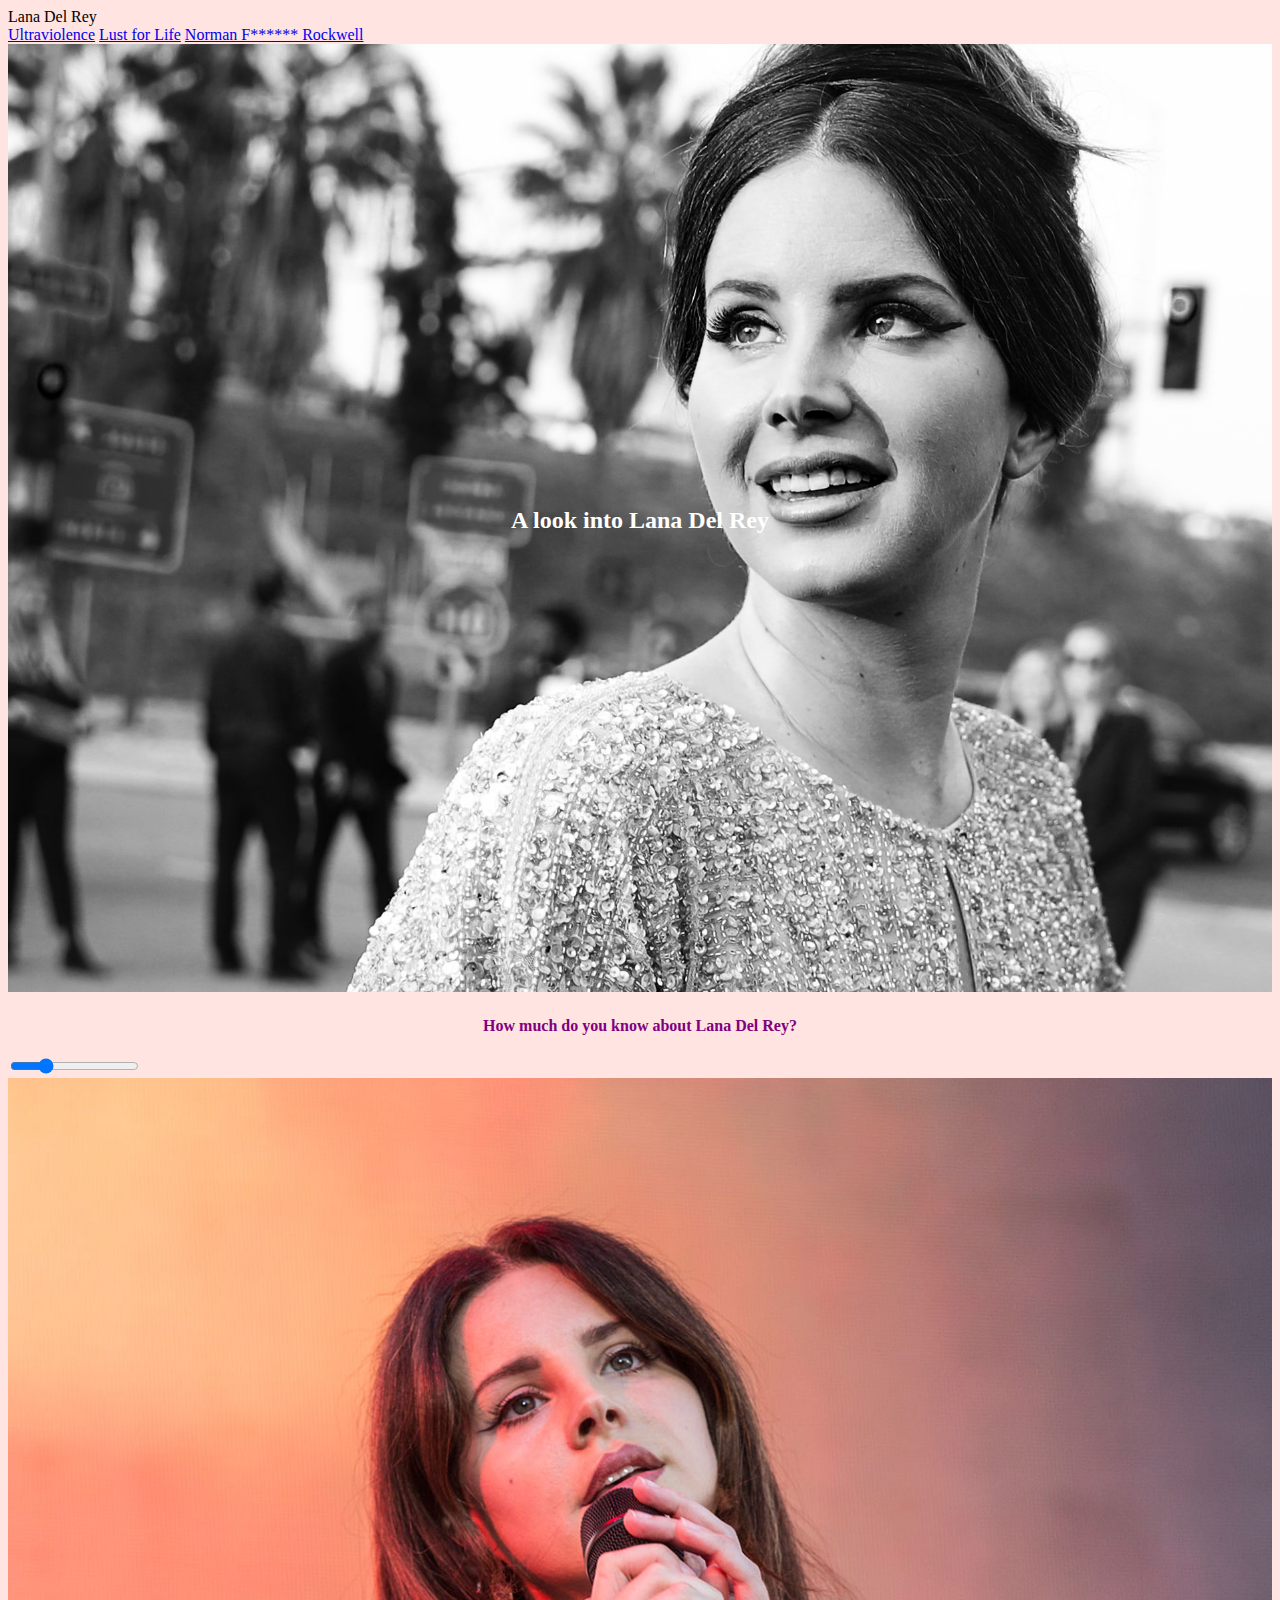
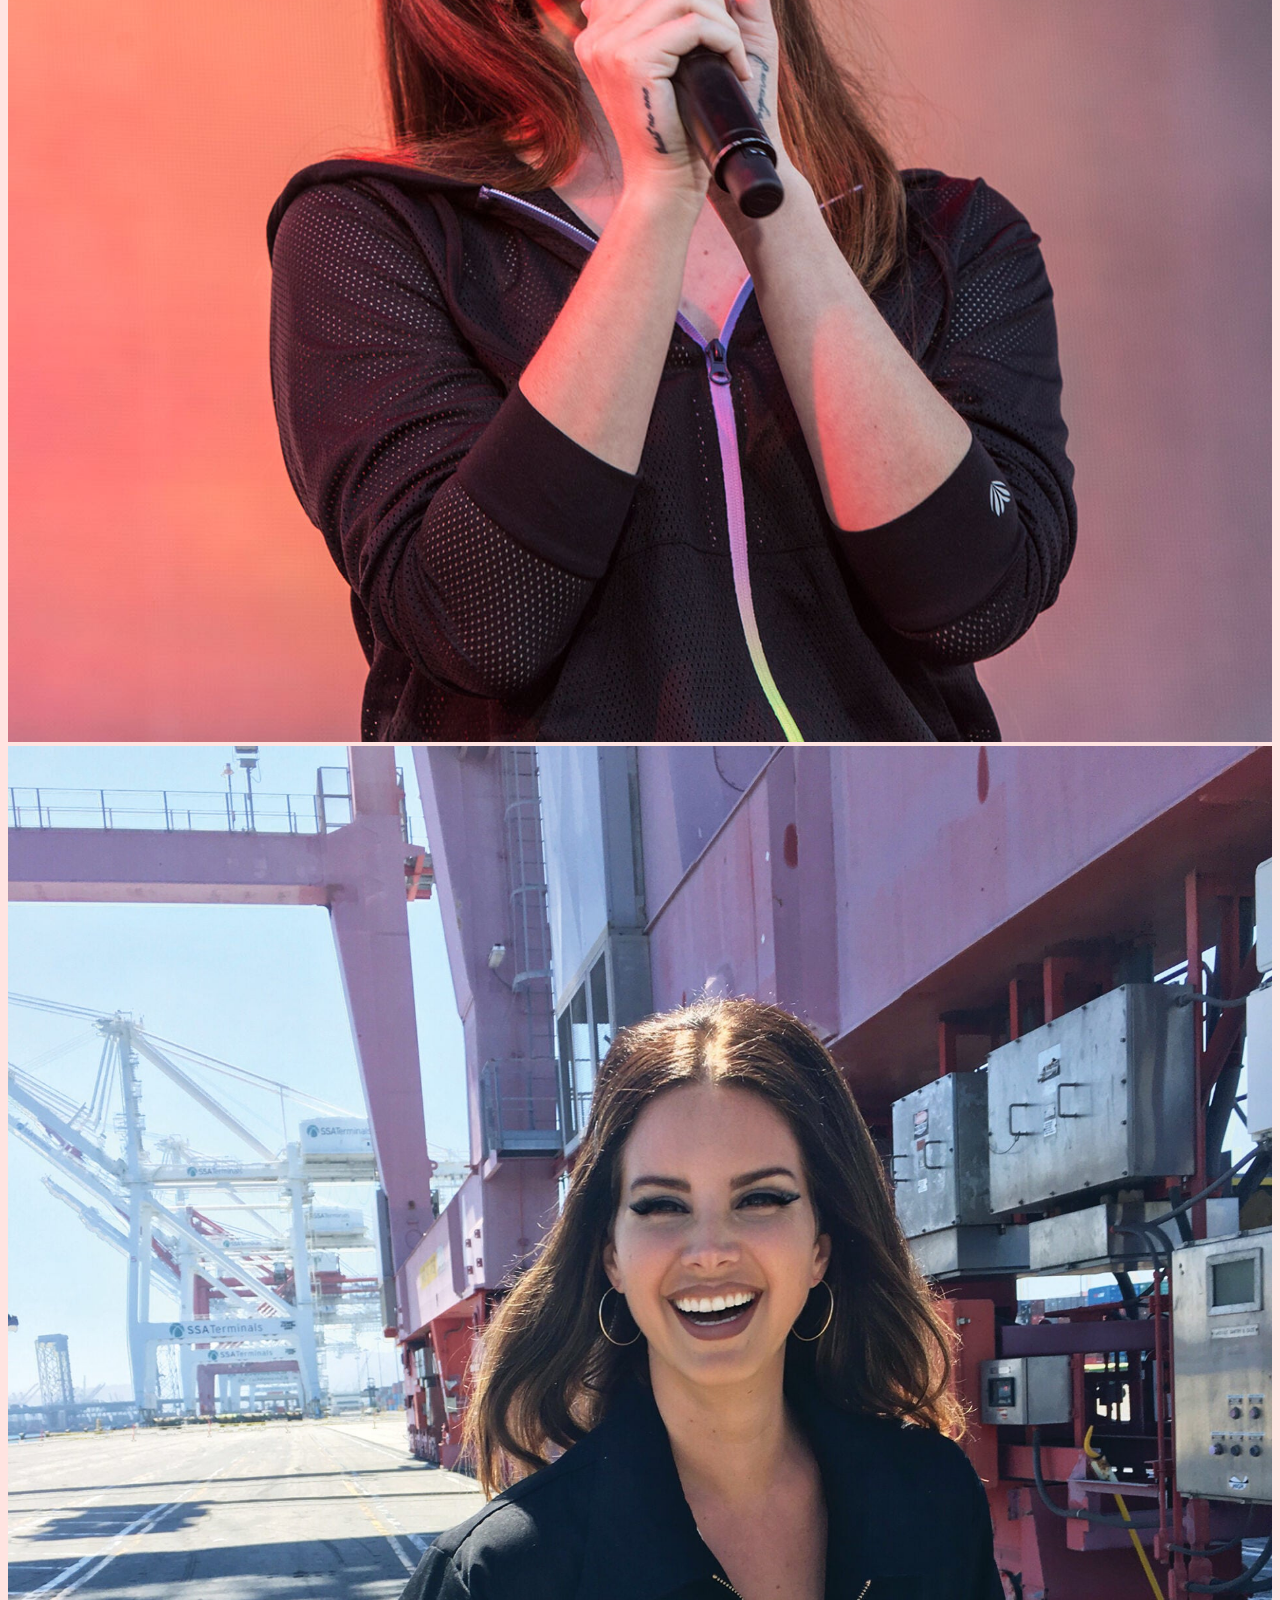
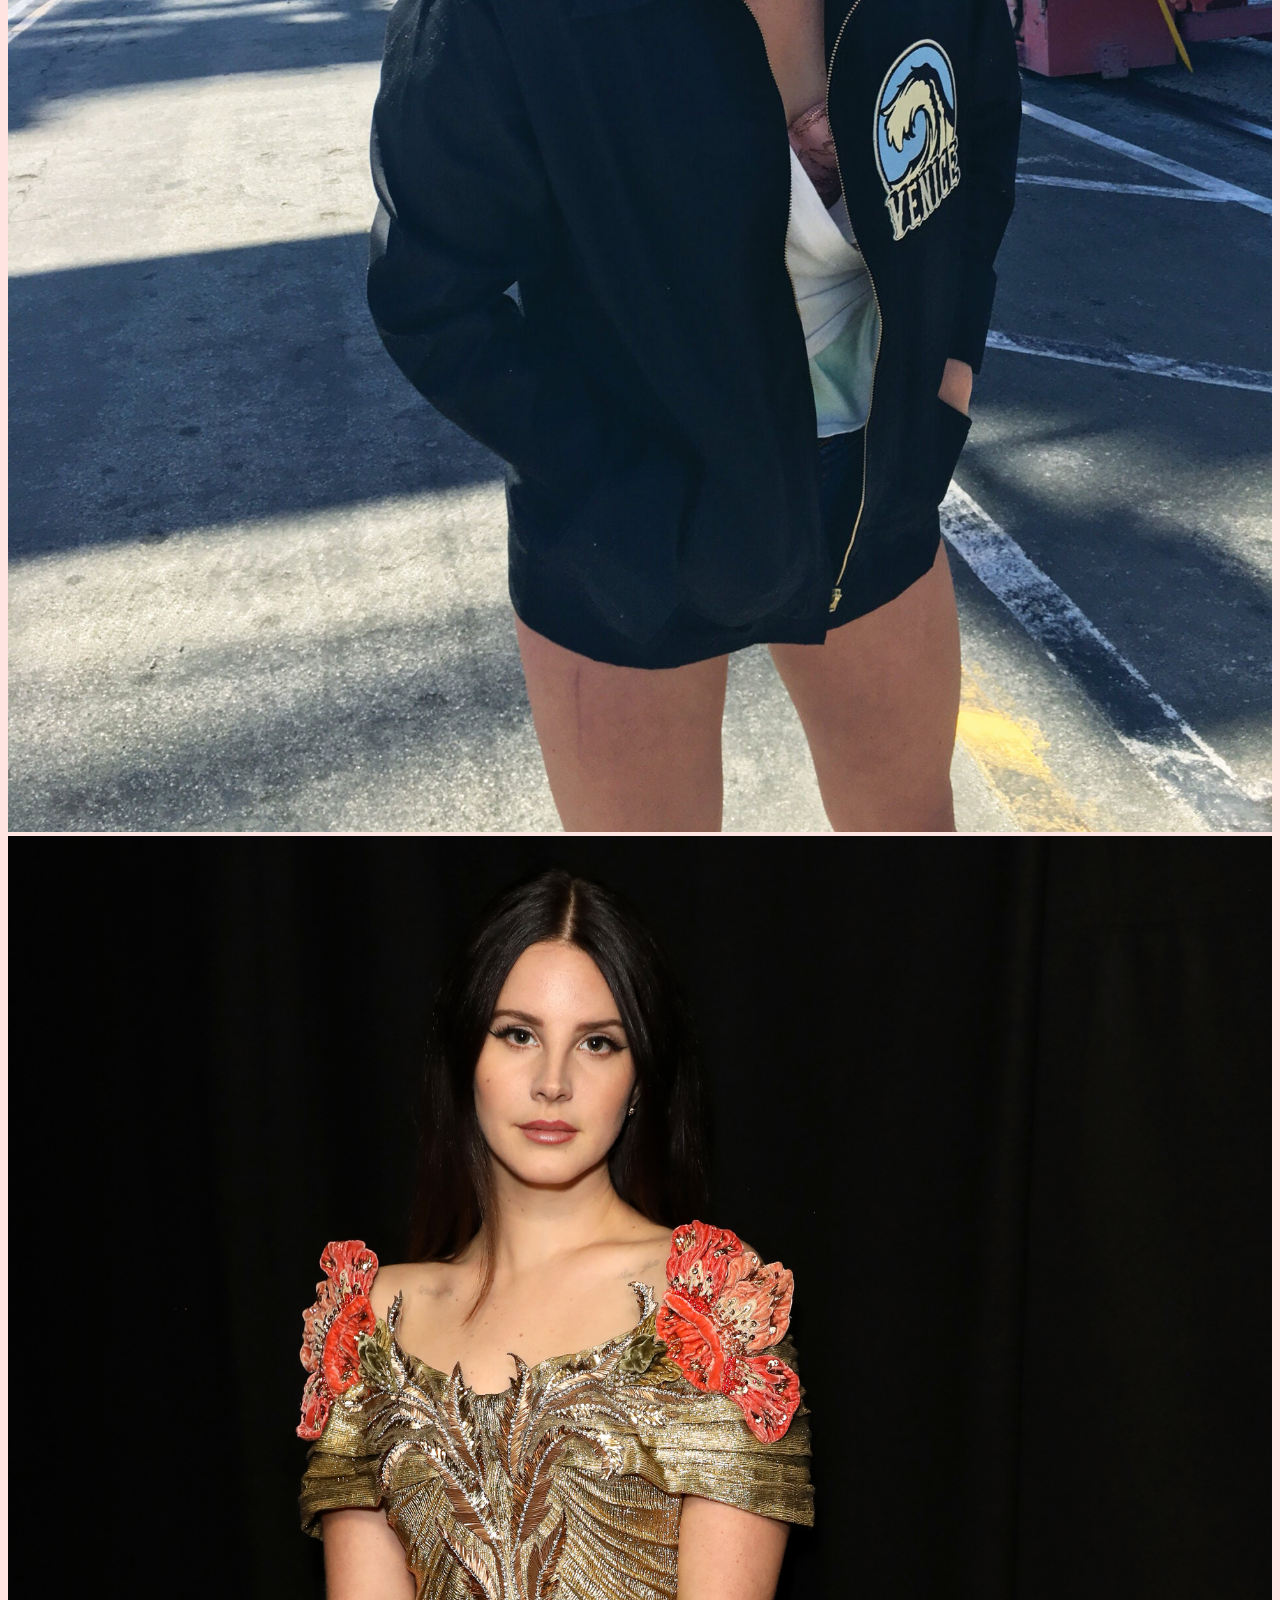
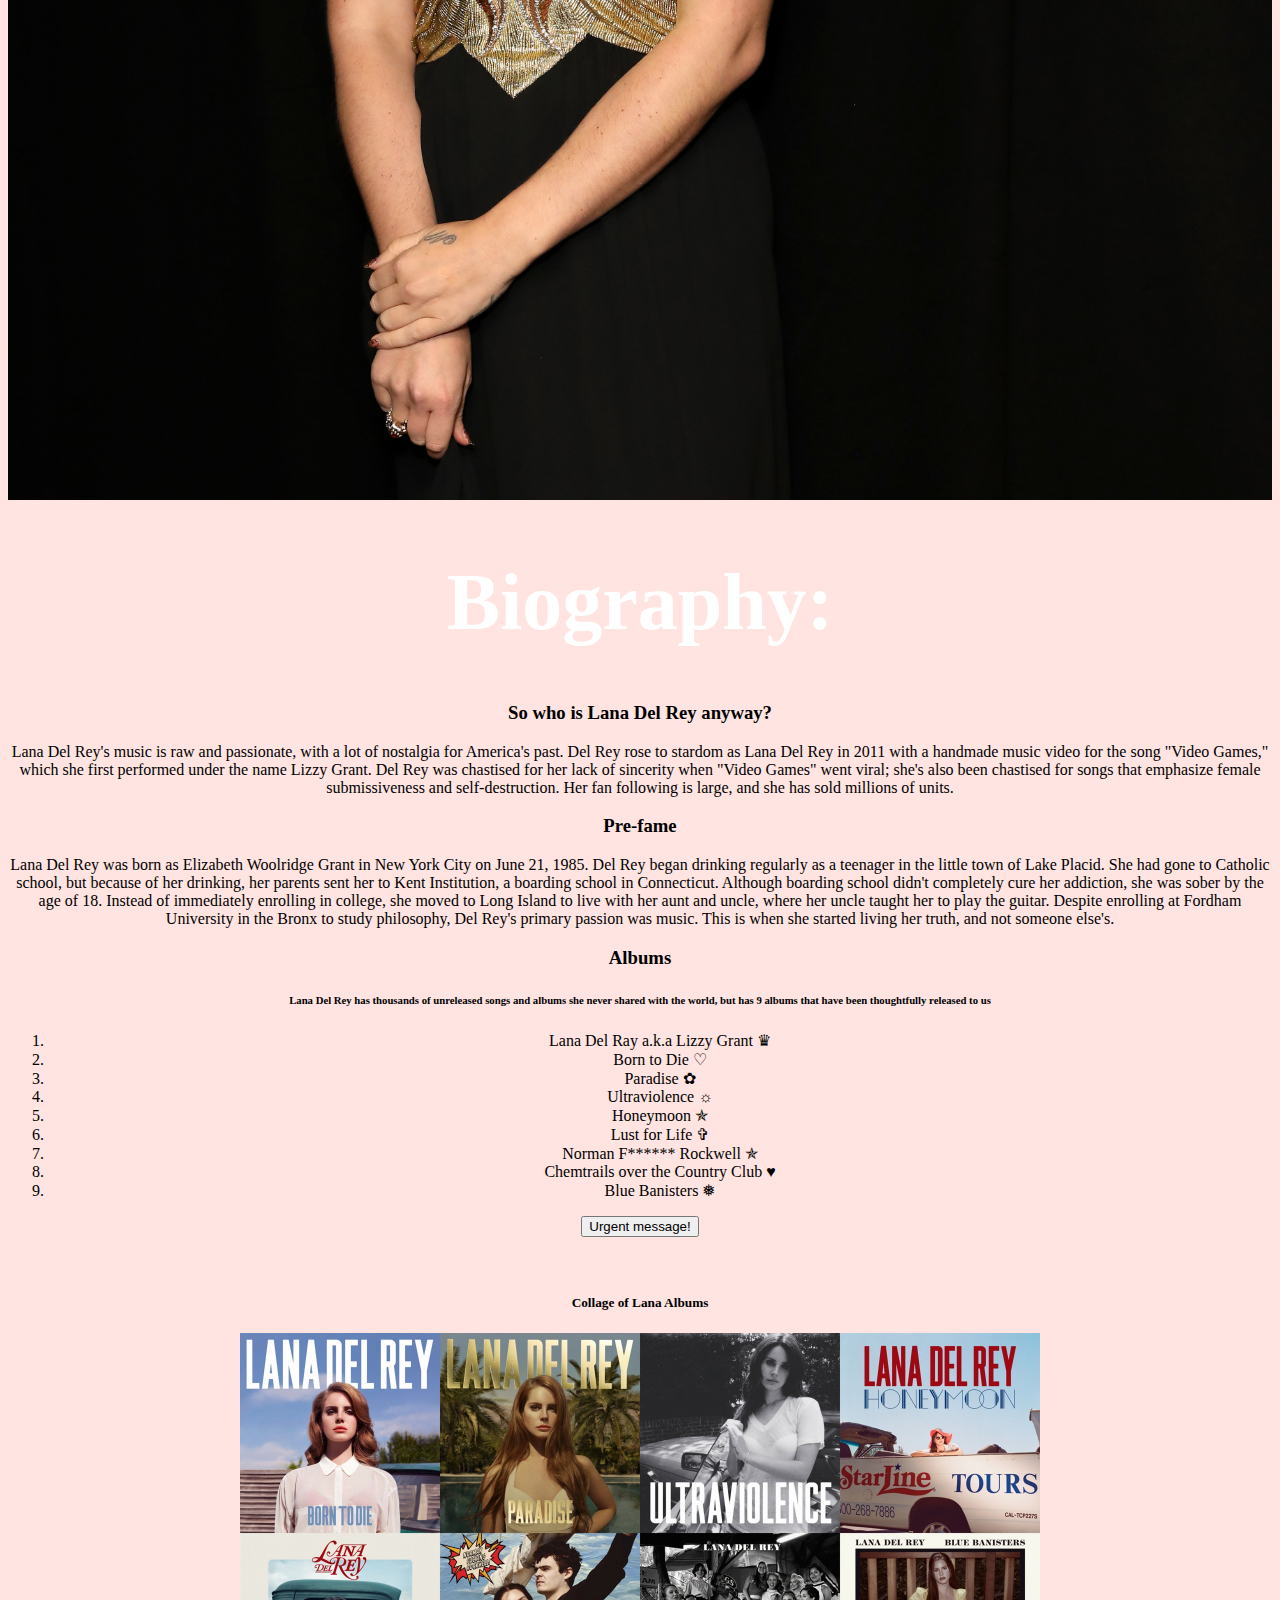
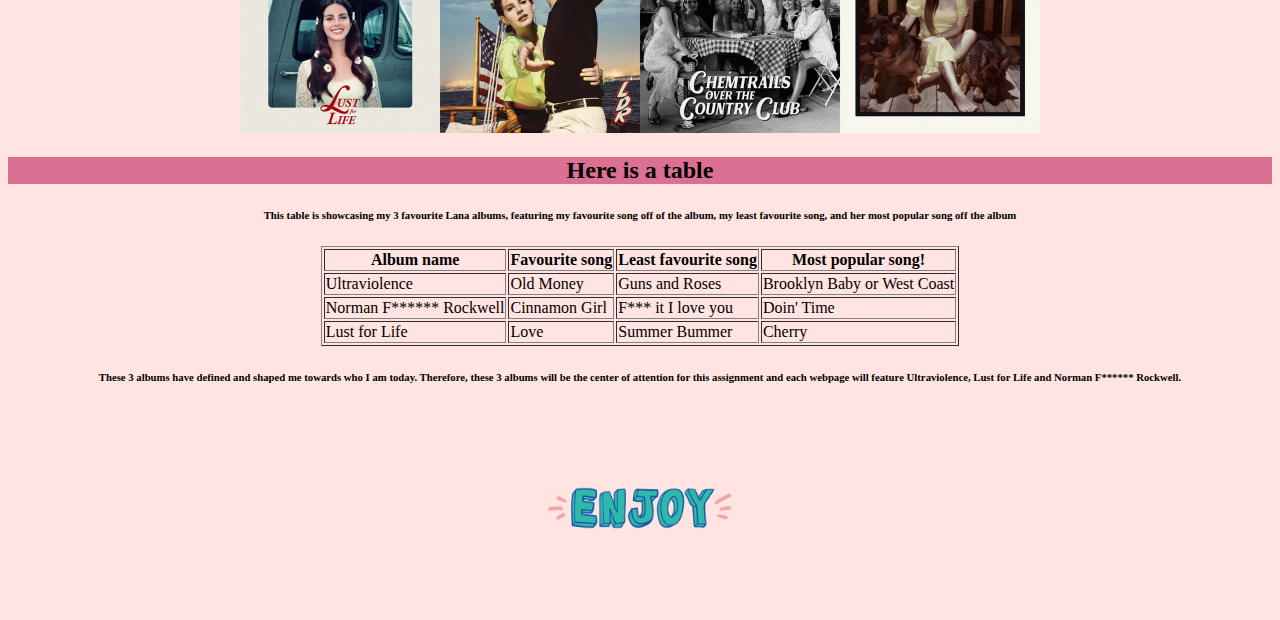
<file: index.html>
<!DOCTYPE html>
<html lang="en-ca">
  <head>
<meta charset="utf-8">
    <meta name="description" content="My first Assignment">
    <meta name="keywords" content="immaculata, ics2o">
    <meta name="author" content="Brayden MacMillan">
    <meta name="viewport" content="width=device-width, initial-scale=1.0">
<!-- For the favicon on this page -->
    <link rel="apple-touch-icon" sizes="180x180" href="./fav_index/apple-touch-icon.png">
<link rel="icon" type="image/png" sizes="32x32" href="./fav_index/favicon-32x32.png">
<link rel="icon" type="image/png" sizes="16x16" href="./fav_index/favicon-16x16.png">
<link rel="manifest" href="/site.webmanifest">

<!-- To use Google's MDL -->
    <link rel="stylesheet" href="https://fonts.googleapis.com/icon?family=Material+Icons">
    <link rel="stylesheet" href="https://code.getmdl.io/1.3.0/material.cyan-pink.min.css" />
    <title>Assignment 1</title>
    <!-- Link to CSS sheet -->
    <link rel="stylesheet" href="./css/style.css">
  </head>
  
  <!-- No header, and the drawer stays open on larger screens (fixed drawer). -->
<div class="mdl-layout mdl-js-layout mdl-layout--fixed-drawer">
  <div class="mdl-layout__drawer">
    <span class="mdl-layout-title">Lana Del Rey</span>
    <nav class="mdl-navigation">
      <a class="mdl-navigation__link" href="https://assign-01-html-css-js.braydenmacmill1.repl.co/ultraviolence.html">Ultraviolence</a>
      <a class="mdl-navigation__link" href="https://assign-01-html-css-js.braydenmacmill1.repl.co/lustforlife.html">Lust for Life</a>
      <a class="mdl-navigation__link" href="https://assign-01-html-css-js.braydenmacmill1.repl.co/normanrockwell.html">Norman F****** Rockwell</a>
    </nav>
  </div>
  <main class="mdl-layout__content">
    <div class="page-content"><!-- Your content goes here --></div>
  </main>
</div>

<!-- Getting text over an image --> 
  <body>

<div class="container">
  <img src="./images/lana.jpeg" alt="Lana" style="width:100%;">
  <h2 style="color:white"><font face="Times New Roman"><div class="centered">A look into Lana Del Rey</div></h2>
</div>

 <!-- Slider with Starting Value -->
				<center><h4 style="color:purple">How much do you know about Lana Del Rey?</h4></center>
				<input class="mdl-slider mdl-js-slider" type="range" min="0" max="100" value="25" tabindex="0">

  <!-- Side by side images -->
  
<div class="row">
  <div class="column">
    <img src="./images/lana1985.jpg" alt="Lana" style="width:100%">
  </div>
  <div class="column">
    <img src="./images/lana2019.jpg" alt="Lana" style="width:100%">
  </div>
  <div class="column">
    <img src="./images/reydel.jpg" alt="Lana" style="width:100%">
  </div>
</div>

  <!-- Writing portion of this webpage -->
  <h1 class="glow">Biography:</h1>

  <center><h3>So who is Lana Del Rey anyway?</h3></center>
  <center><p style="color:black">Lana Del Rey's music is raw and passionate, with a lot of nostalgia for America's past. Del Rey rose to stardom as Lana Del Rey in 2011 with a handmade music video for the song "Video Games," which she first performed under the name Lizzy Grant. Del Rey was chastised for her lack of sincerity when "Video Games" went viral; she's also been chastised for songs that emphasize female submissiveness and self-destruction. Her fan following is large, and she has sold millions of units.</p></center>

  <center><h3>Pre-fame</h3></center>
  <center><p>Lana Del Rey was born as Elizabeth Woolridge Grant in New York City on June 21, 1985. Del Rey began drinking regularly as a teenager in the little town of Lake Placid. She had gone to Catholic school, but because of her drinking, her parents sent her to Kent Institution, a boarding school in Connecticut. Although boarding school didn't completely cure her addiction, she was sober by the age of 18. Instead of immediately enrolling in college, she moved to Long Island to live with her aunt and uncle, where her uncle taught her to play the guitar. Despite enrolling at Fordham University in the Bronx to study philosophy, Del Rey's primary passion was music. This is when she started living her truth, and not someone else's.</p></center>

  <center><h3>Albums</h3></center>
  <center><h6>Lana Del Rey has thousands of unreleased songs and albums she never shared with the world, but has 9 albums that have been thoughtfully released to us</h6></center>

  <!-- An ordered list -->
  <center><ol>
    <li>Lana Del Ray a.k.a Lizzy Grant ♛</li>
    <li>Born to Die ♡</li>
    <li>Paradise ✿</li>
    <li>Ultraviolence ☼</li>
    <li>Honeymoon ✯</li>
    <li>Lust for Life ✞</li>
    <li>Norman F****** Rockwell ✯</li>
    <li>Chemtrails over the Country Club ♥</li>
    <li>Blue Banisters ❅</li>
  </ol></center>

  <!-- Adding a MDL button -->

  <script defer src="https://code.getmdl.io/1.3.0/material.min.js"></script>
    <script>
      function myButtonClicked() {
        alert("I urge you to start listening to Lana!")
      }
    </script>

  <!-- Colored raised button -->
		<center><button onclick="myButtonClicked()" class="mdl-button mdl-js-button mdl-button--raised mdl-button--colored">
		  Urgent message!
		</button></center>
		<br></br>

  <!-- Another image for aesthetic -->

  <center><h5>Collage of Lana Albums</h5></center>
  <center><img src="./images/collageoflanaalbums.jpeg" width="800" length="950"></center>

  <!-- A table -->
  <center><h2 style="background-color:palevioletred">Here is a table</h2></center>
        <center><h6>This table is showcasing my 3 favourite Lana albums, featuring my favourite song off of the album, my least favourite song, and her most popular song off the album</h6></center>
 <center><table border="1">
          <tr>
            <th>Album name</th>
            <th>Favourite song</th>
            <th>Least favourite song</th>
            <th>Most popular song!</th>
          </tr>
          <tr>
            <td>Ultraviolence</td>
            <td>Old Money</td>
            <td>Guns and Roses</td>
            <td>Brooklyn Baby or West Coast</td>
          </tr>
          <tr>
            <td>Norman F****** Rockwell</td>
            <td>Cinnamon Girl</td>
            <td>F*** it I love you</td>
            <td>Doin' Time</td>
          </tr>
          <tr>
            <td>Lust for Life</td>
            <td>Love</td>
            <td>Summer Bummer</td>
            <td>Cherry</td>
          </tr>
         </table></center>

     <center><h6>These 3 albums have defined and shaped me towards who I am today. Therefore, these 3 albums will be the center of attention for this assignment and each webpage will feature Ultraviolence, Lust for Life and Norman F****** Rockwell.</h6></center>

    <!-- Another image -->
    <center><img src="./images/enjoy.png" width="200" length="300"></center>
  </body>
</html>
</file>
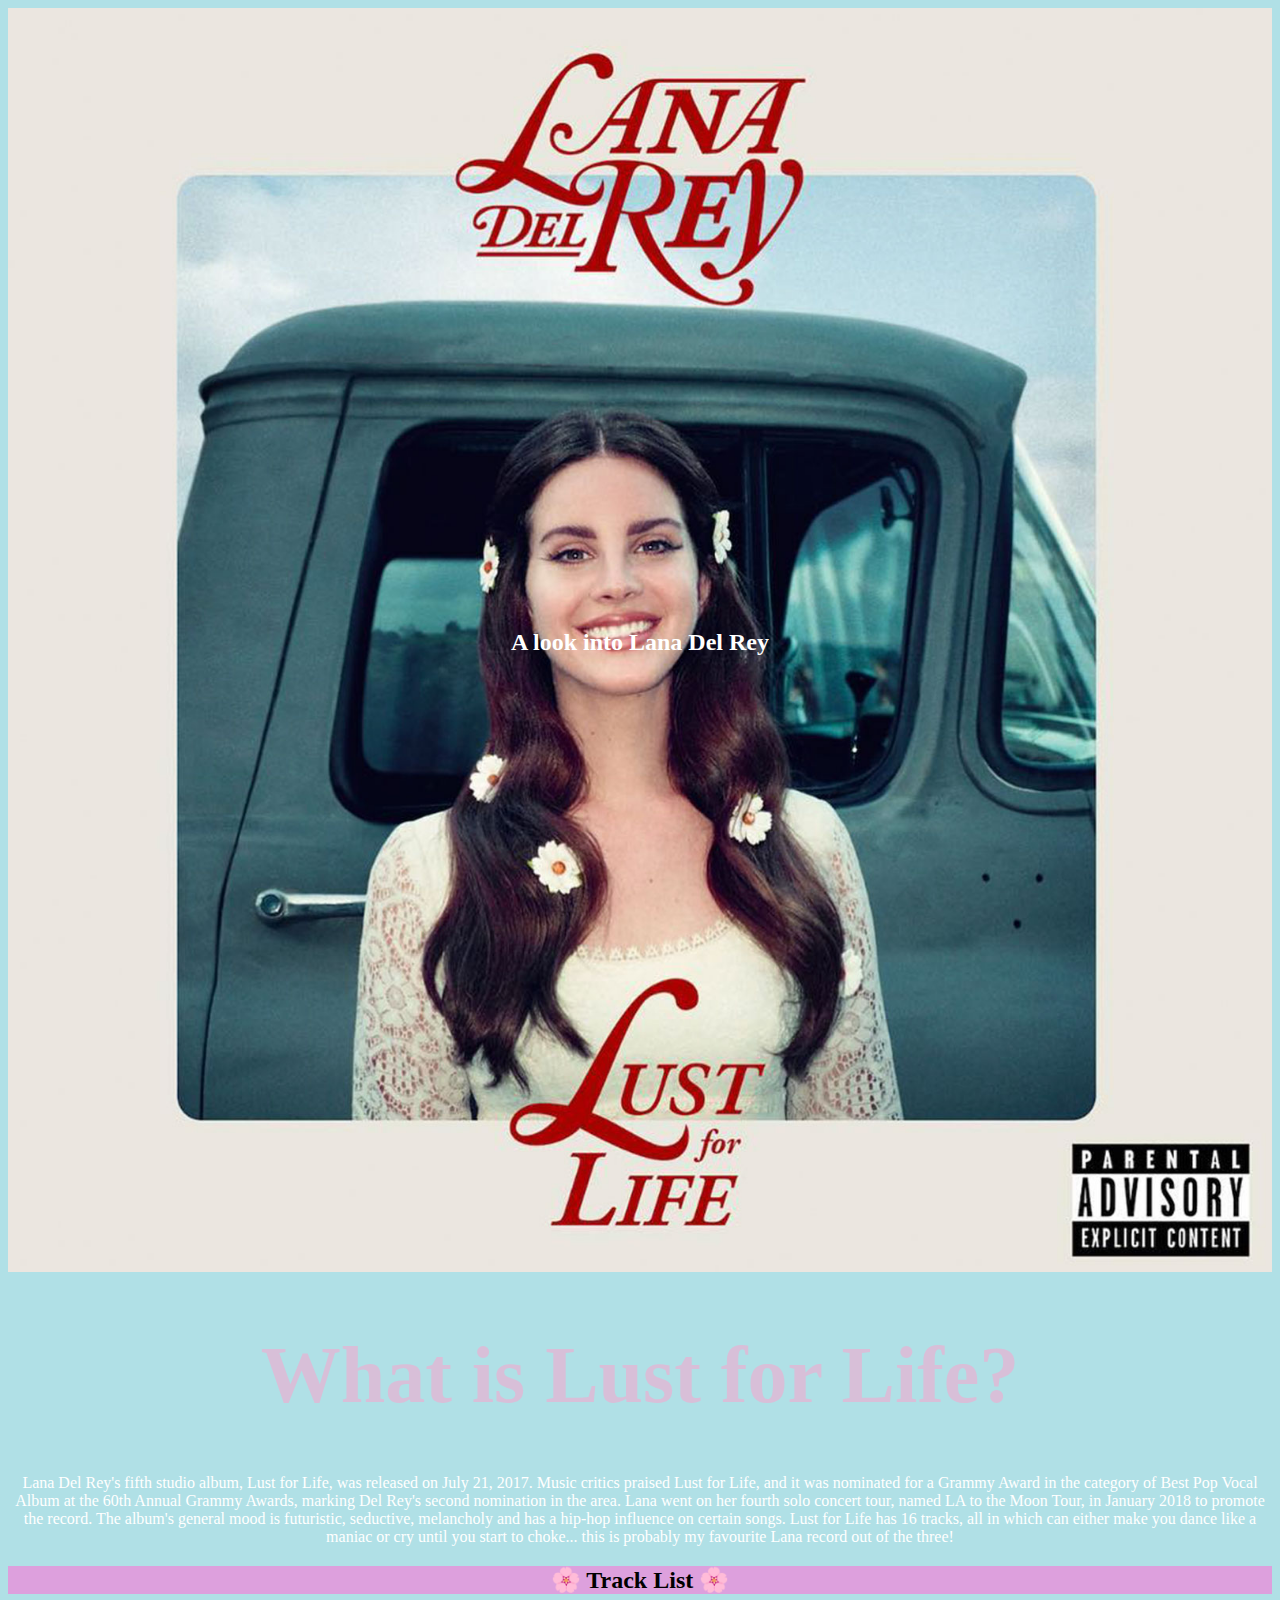
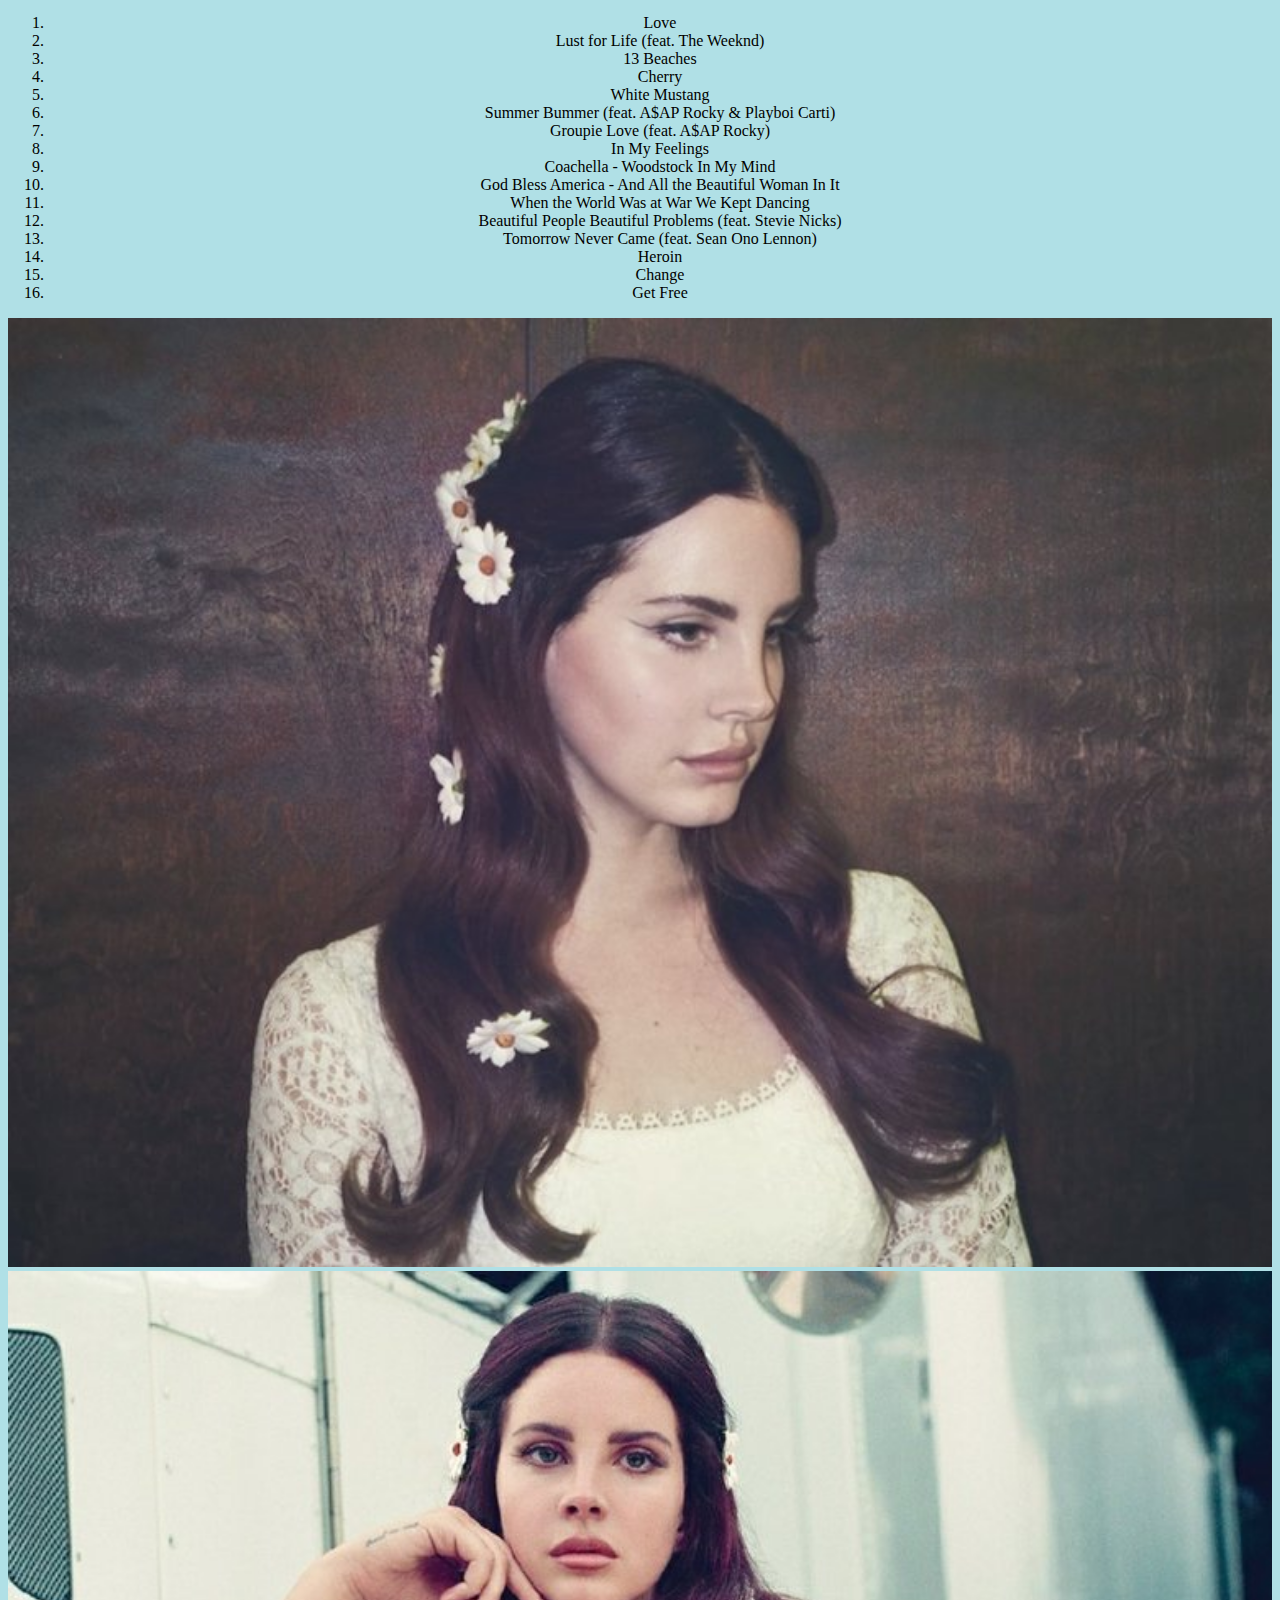
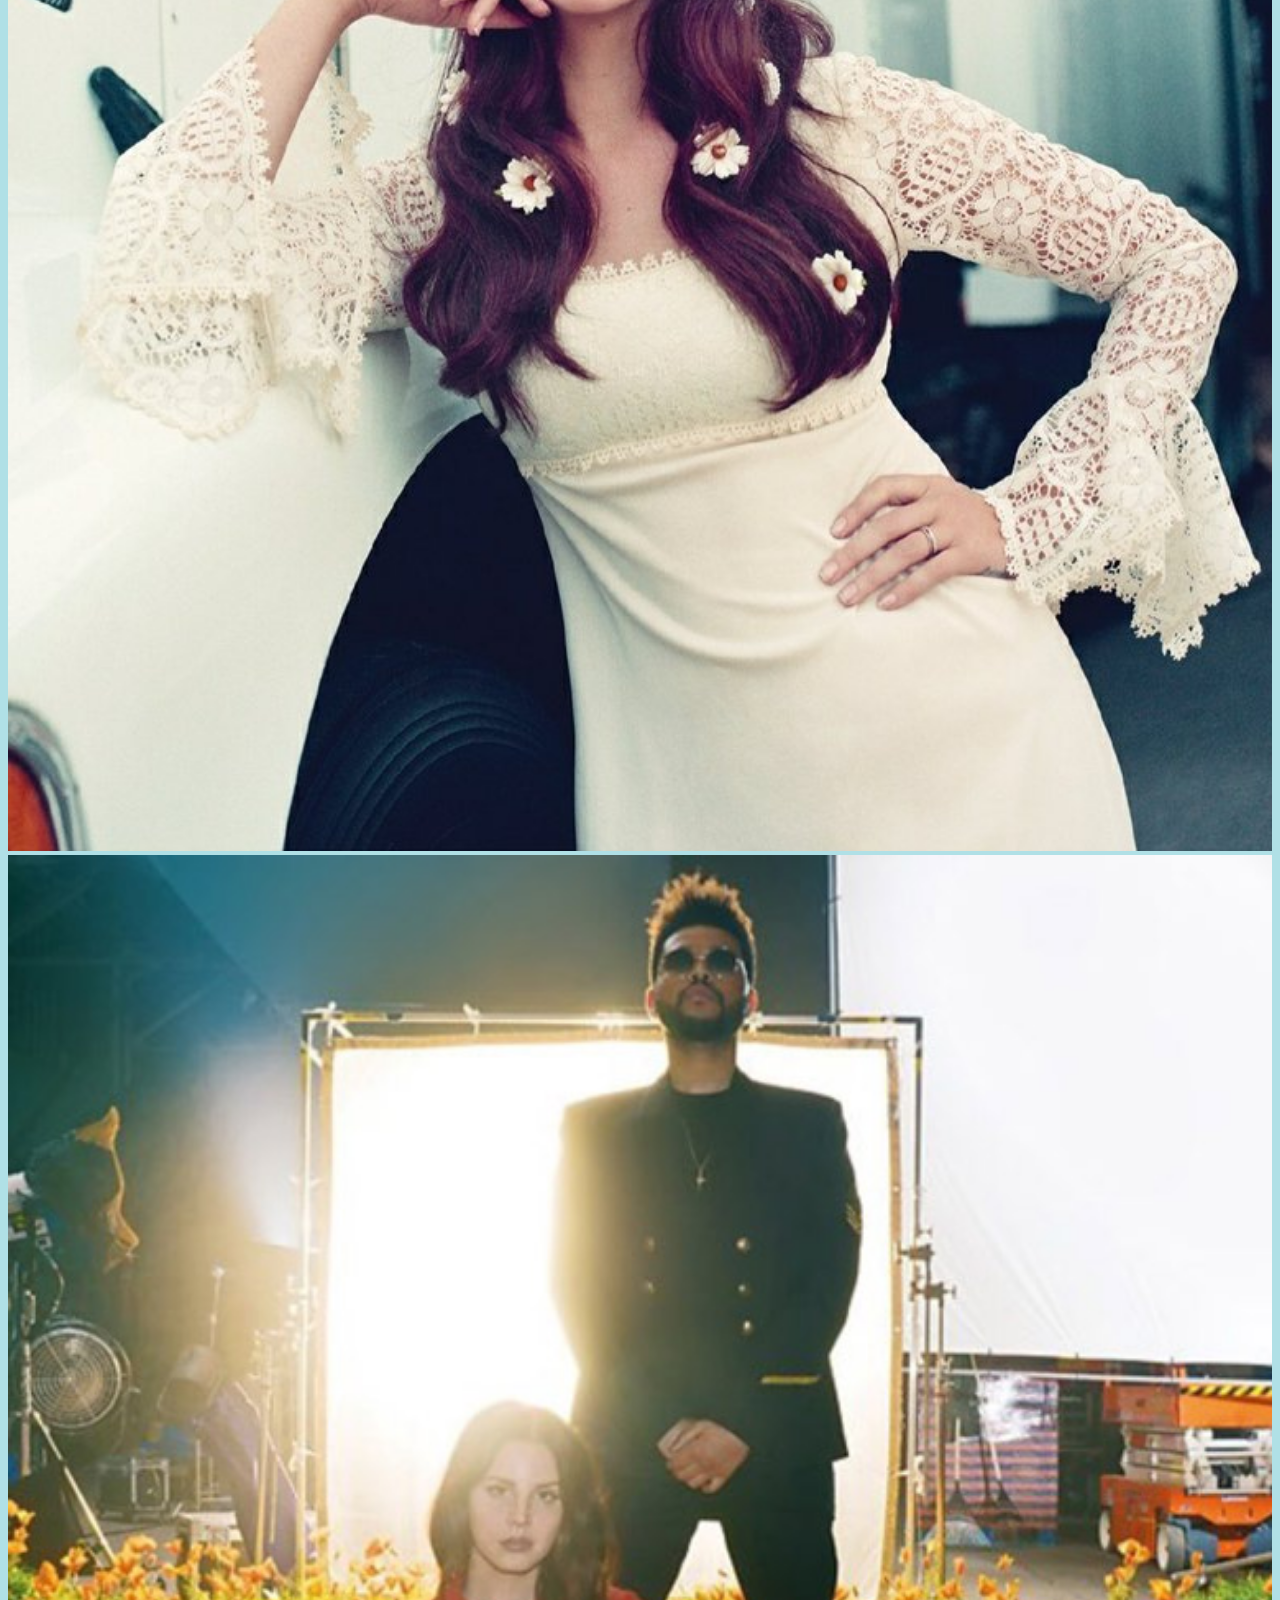
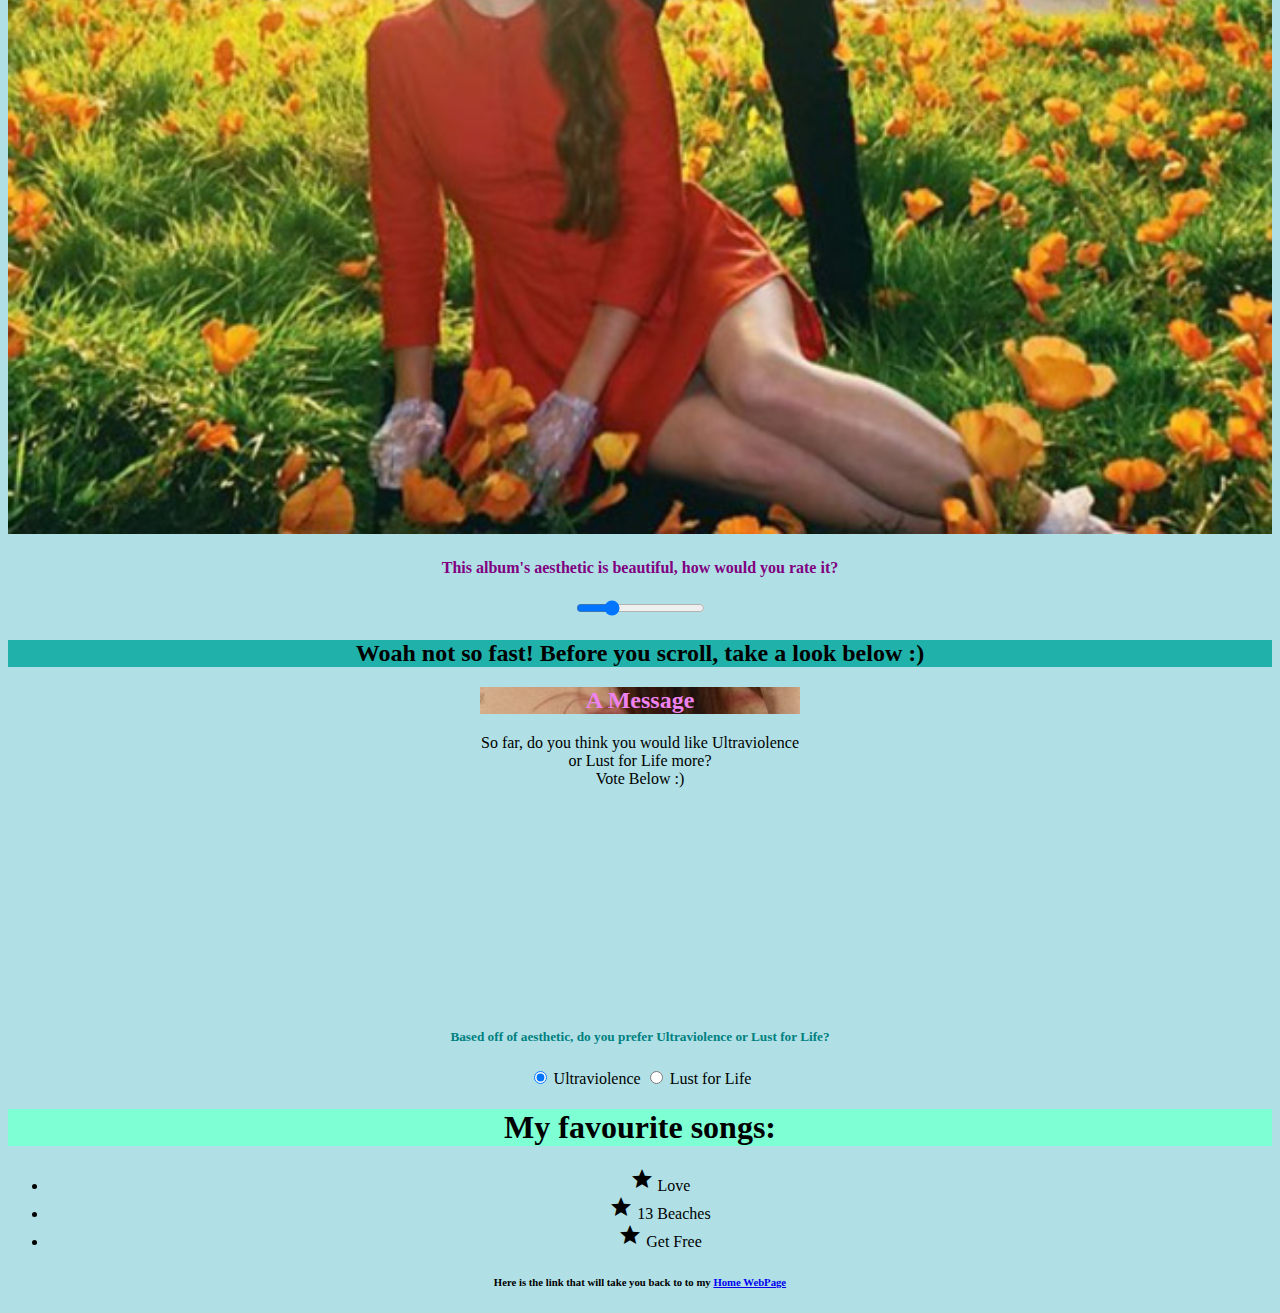
<file: lustforlife.html>
<!DOCTYPE html>
<html lang="en-ca">
  <head>
<meta charset="utf-8">
    <meta name="description" content="My first Assignment">
    <meta name="keywords" content="immaculata, ics2o">
    <meta name="author" content="Brayden MacMillan">
    <meta name="viewport" content="width=device-width, initial-scale=1.0">
<!-- For the favicon on this page -->
    <link rel="apple-touch-icon" sizes="180x180" href="./fav_index/apple-touch-icon.png">
<link rel="icon" type="image/png" sizes="32x32" href="./fav_index/favicon-32x32.png">
<link rel="icon" type="image/png" sizes="16x16" href="./fav_index/favicon-16x16.png">
<link rel="manifest" href="/site.webmanifest">

<!-- To use Google's MDL -->
    <link rel="stylesheet" href="https://fonts.googleapis.com/icon?family=Material+Icons">
    <link rel="stylesheet" href="https://code.getmdl.io/1.3.0/material.cyan-pink.min.css" />
    <title>Assignment 1</title>

  <!-- Link to CSS sheet -->
    <link rel="stylesheet" href="./css/style3.css">
  </head>
  <body>

    <!-- Text over image -->
<div class="container">
  <img src="./images/lfl.jpg" alt="Lana" style="width:100%;">
  <h2 style="color:white"><font face="Times New Roman"><div class="centered">A look into Lana Del Rey</div></h2>
</div>

  <!-- Glowing header -->
     <h1 class="glow">What is Lust for Life?</h1>

  <!-- Text description -->
    <center><p style="color:white">Lana Del Rey's fifth studio album, Lust for Life, was released on July 21, 2017. Music critics praised Lust for Life, and it was nominated for a Grammy Award in the category of Best Pop Vocal Album at the 60th Annual Grammy Awards, marking Del Rey's second nomination in the area. Lana went on her fourth solo concert tour, named LA to the Moon Tour, in January 2018 to promote the record. The album's general mood is futuristic, seductive, melancholy and has a hip-hop influence on certain songs. Lust for Life has 16 tracks, all in which can either make you dance like a maniac or cry until you start to choke... this is probably my favourite Lana record out of the three!</p>

    <center><h2 style="background-color:plum;">🌸 Track List 🌸</h2></center>
    <!-- Ordered List -->
      <center><ol>
      <li>Love</li>
      <li>Lust for Life (feat. The Weeknd)</li>
      <li>13 Beaches</li>
      <li>Cherry</li>
      <li>White Mustang</li>
      <li>Summer Bummer (feat. A$AP Rocky & Playboi Carti)</li>
      <li>Groupie Love (feat. A$AP Rocky)</li>
      <li>In My Feelings</li>
      <li>Coachella - Woodstock In My Mind</li>
      <li>God Bless America - And All the Beautiful Woman In It</li>
      <li>When the World Was at War We Kept Dancing</li>
      <li>Beautiful People Beautiful Problems (feat. Stevie Nicks)</li>
      <li>Tomorrow Never Came (feat. Sean Ono Lennon)</li>
      <li>Heroin</li>
      <li>Change</li>
      <li>Get Free</li>
    </ol></center>

      <!-- Side by side images -->
  
<div class="row">
  <div class="column">
    <img src="./images/lanalfl.jpg" alt="Lana" style="width:100%">
  </div>
  <div class="column">
    <img src="./images/lflphoto.jpg" alt="Lana" style="width:100%">
  </div>
  <div class="column">
    <img src="./images/lanaweek.jpg" alt="Lana" style="width:100%">
  </div>
</div>

      <!-- Slider with Starting Value -->
				<center><h4 style="color:purple">This album's aesthetic is beautiful, how would you rate it?</h4></center>
			<input class="mdl-slider mdl-js-slider" type="range" min="0" max="100" value="25" tabindex="0">

      <!-- Header -->
      <center><h2 style="background-color:lightseagreen"><font face="Garamond">Woah not so fast! Before you scroll, take a look below :)</font></h2></center>
      
      <!-- Square card (this style part must be in index.html and style3.css in order to work! ) -->

<style>
.demo-card-square.mdl-card {
  width: 320px;
  height: 320px;
}
.demo-card-square > .mdl-card__title {
  color: #EE82EE;
  background:
    url('./images/lanaart.jpg') bottom right 15% no-repeat #46B6AC;
}
</style>

<div class="demo-card-square mdl-card mdl-shadow--2dp">
  <div class="mdl-card__title mdl-card--expand">
    <h2 class="mdl-card__title-text">A Message</h2>
  </div>
  <div class="mdl-card__supporting-text">
    So far, do you think you would like Ultraviolence or Lust for Life more?
  </div>
  <div class="mdl-card__actions mdl-card--border">
    <a class="mdl-button mdl-button--colored mdl-js-button mdl-js-ripple-effect">
      Vote Below :)
    </a>
  </div>
</div>

      <!-- Radio button -->
      <h5 style="color:teal"><font face="Times New Roman">Based off of aesthetic, do you prefer Ultraviolence or Lust for Life?</font></h5>
        <label class="mdl-radio mdl-js-radio mdl-js-ripple-effect" for="option-1">
          <input type="radio" id="option-1" class="mdl-radio__button" name="options" value="1" checked>
          <span class="mdl-radio__label">Ultraviolence</span>
        </label>
        <label class="mdl-radio mdl-js-radio mdl-js-ripple-effect" for="option-2">
          <input type="radio" id="option-2" class="mdl-radio__button" name="options" value="2">
          <span class="mdl-radio__label">Lust for Life</span>
        </label>

      <!-- Header -->
    <center><h1 style="background-color:aquamarine"><font face="Garamond">My favourite songs:</font></h1></center>

    <!-- Icon List -->

<ul class="demo-list-icon mdl-list">
  <li class="mdl-list__item">
    <span class="mdl-list__item-primary-content">
    <i class="material-icons mdl-list__item-icon">star</i>
    Love
</span>
  </li>
  <li class="mdl-list__item">
    <span class="mdl-list__item-primary-content">
    <i class="material-icons mdl-list__item-icon">star</i>
    13 Beaches
  </span>
  </li>
  <li class="mdl-list__item">
    <span class="mdl-list__item-primary-content">
    <i class="material-icons mdl-list__item-icon">star</i>
    Get Free
  </span>
  </li>
</ul>

      <!-- Link back to home page -->
    <center><h6>
      Here is the link that will take you back to to my <a href="./index.html">Home WebPage</a>
    </h6></center>
  </body>
</html>
</file>
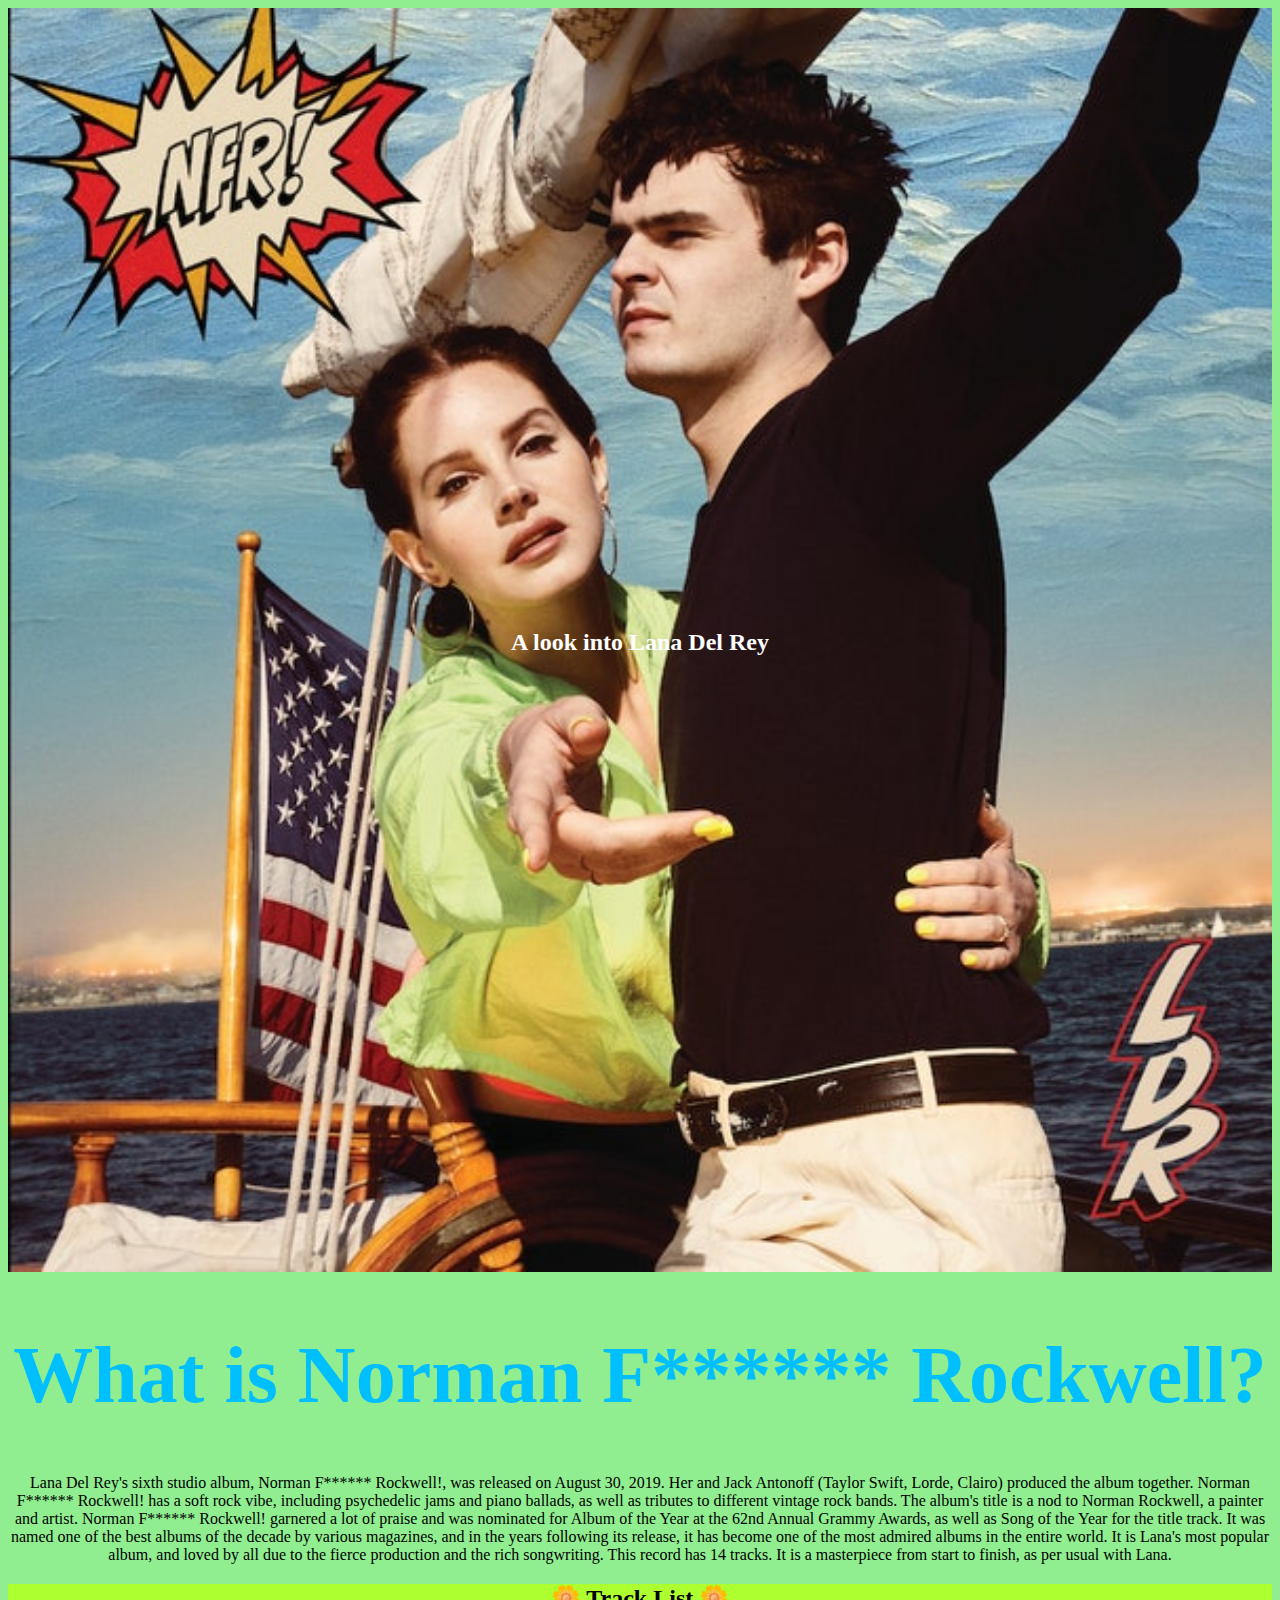
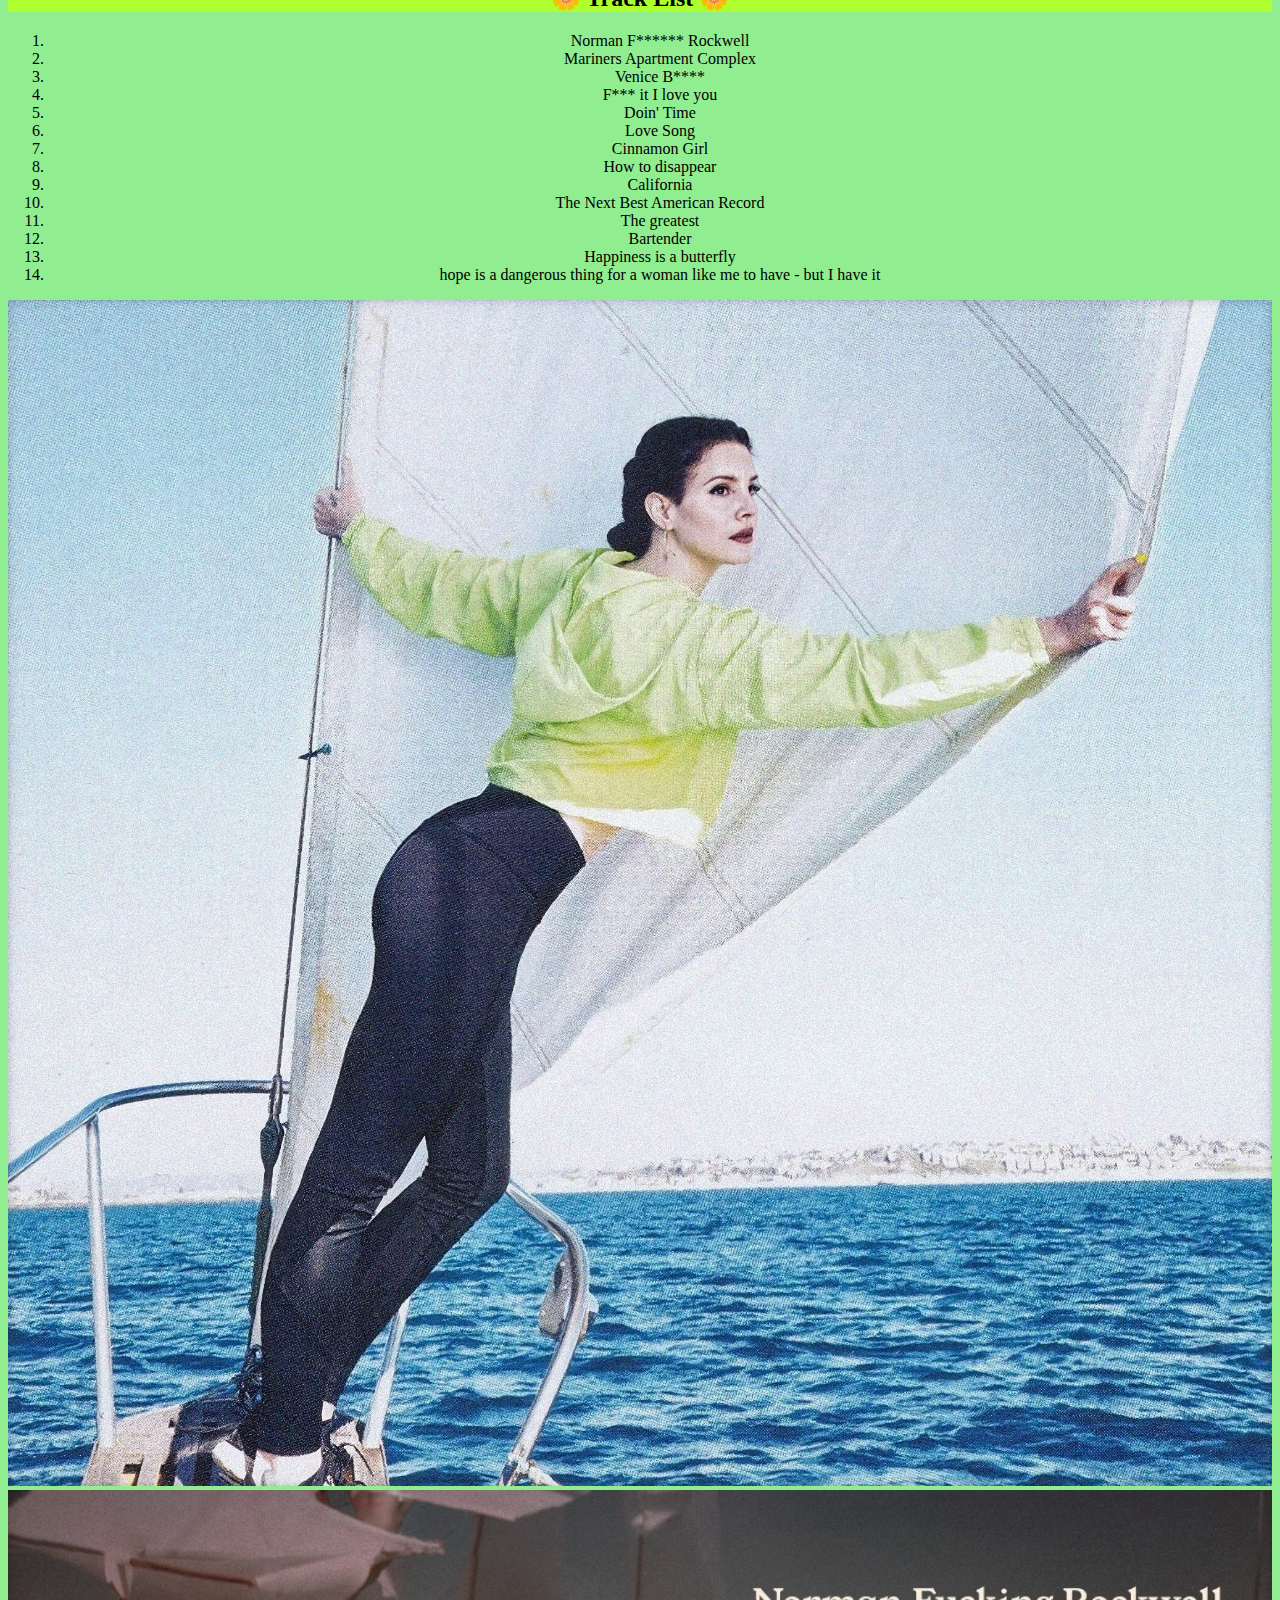
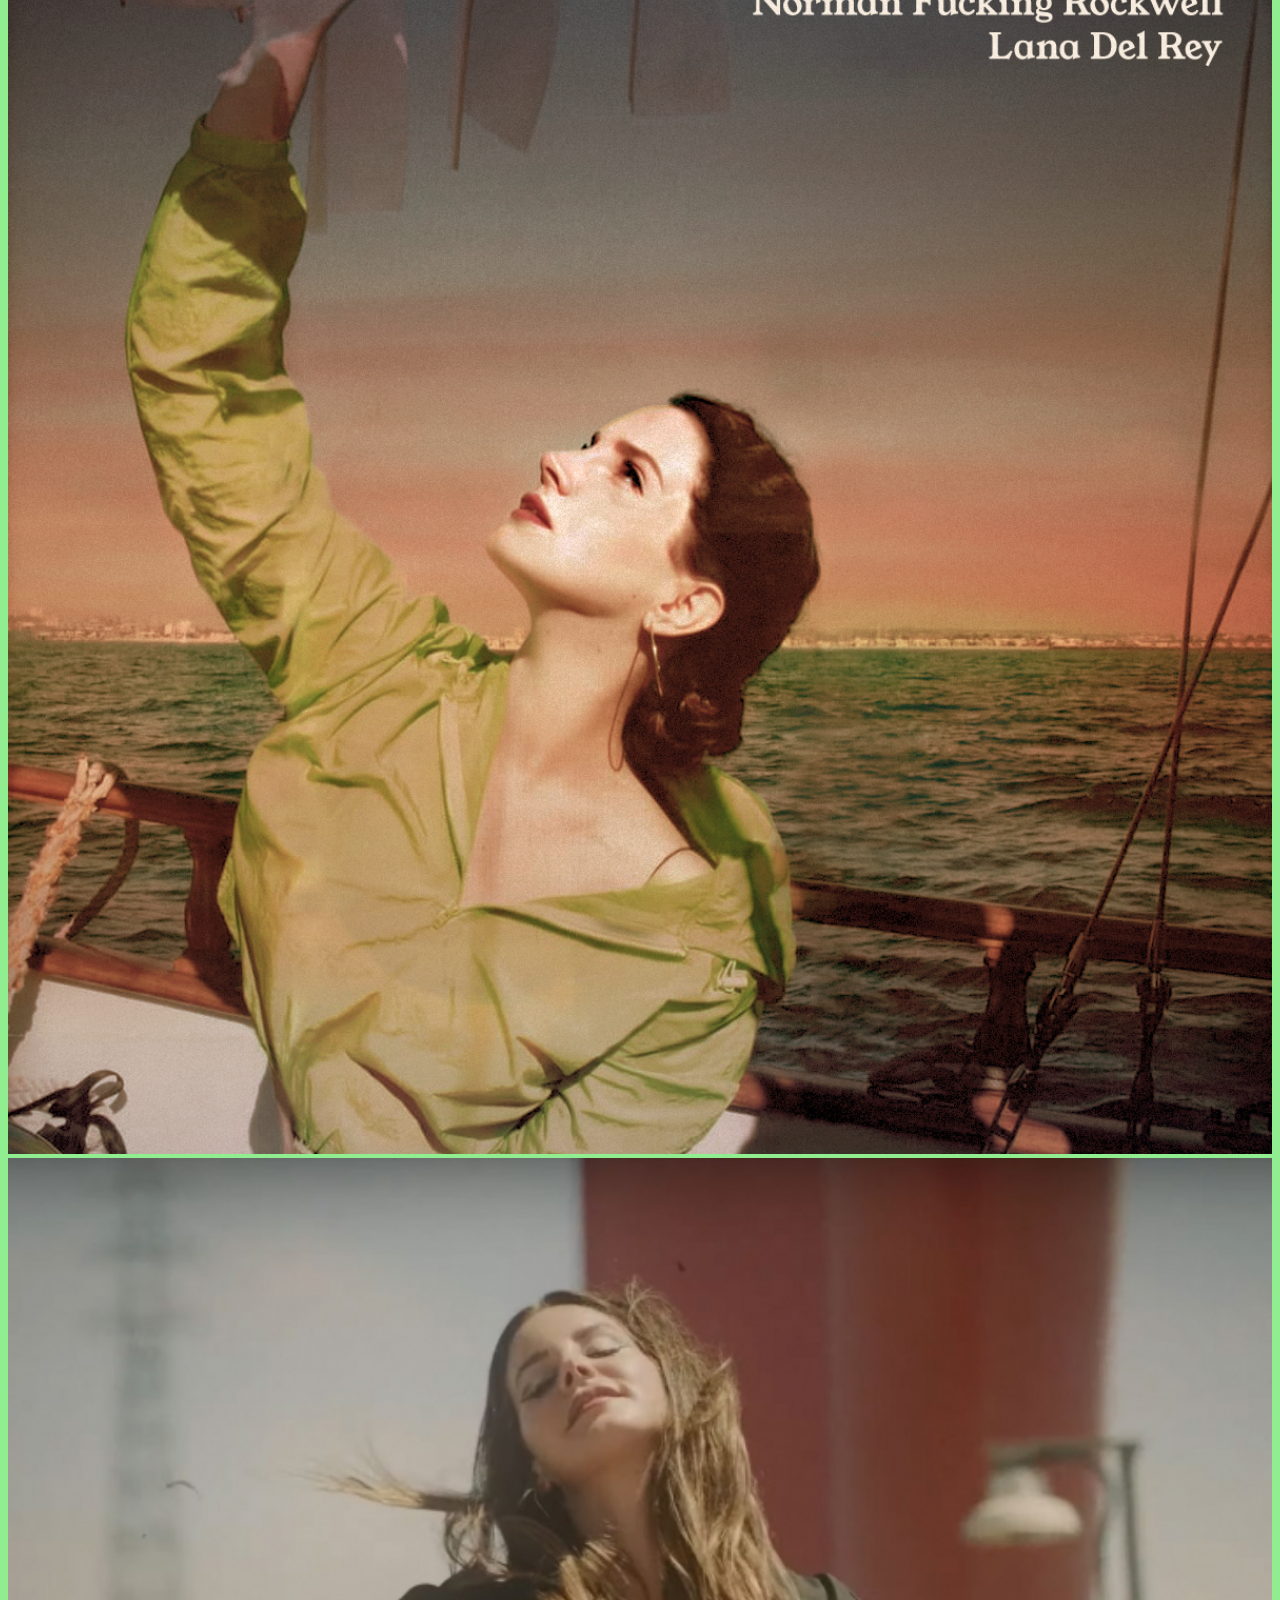
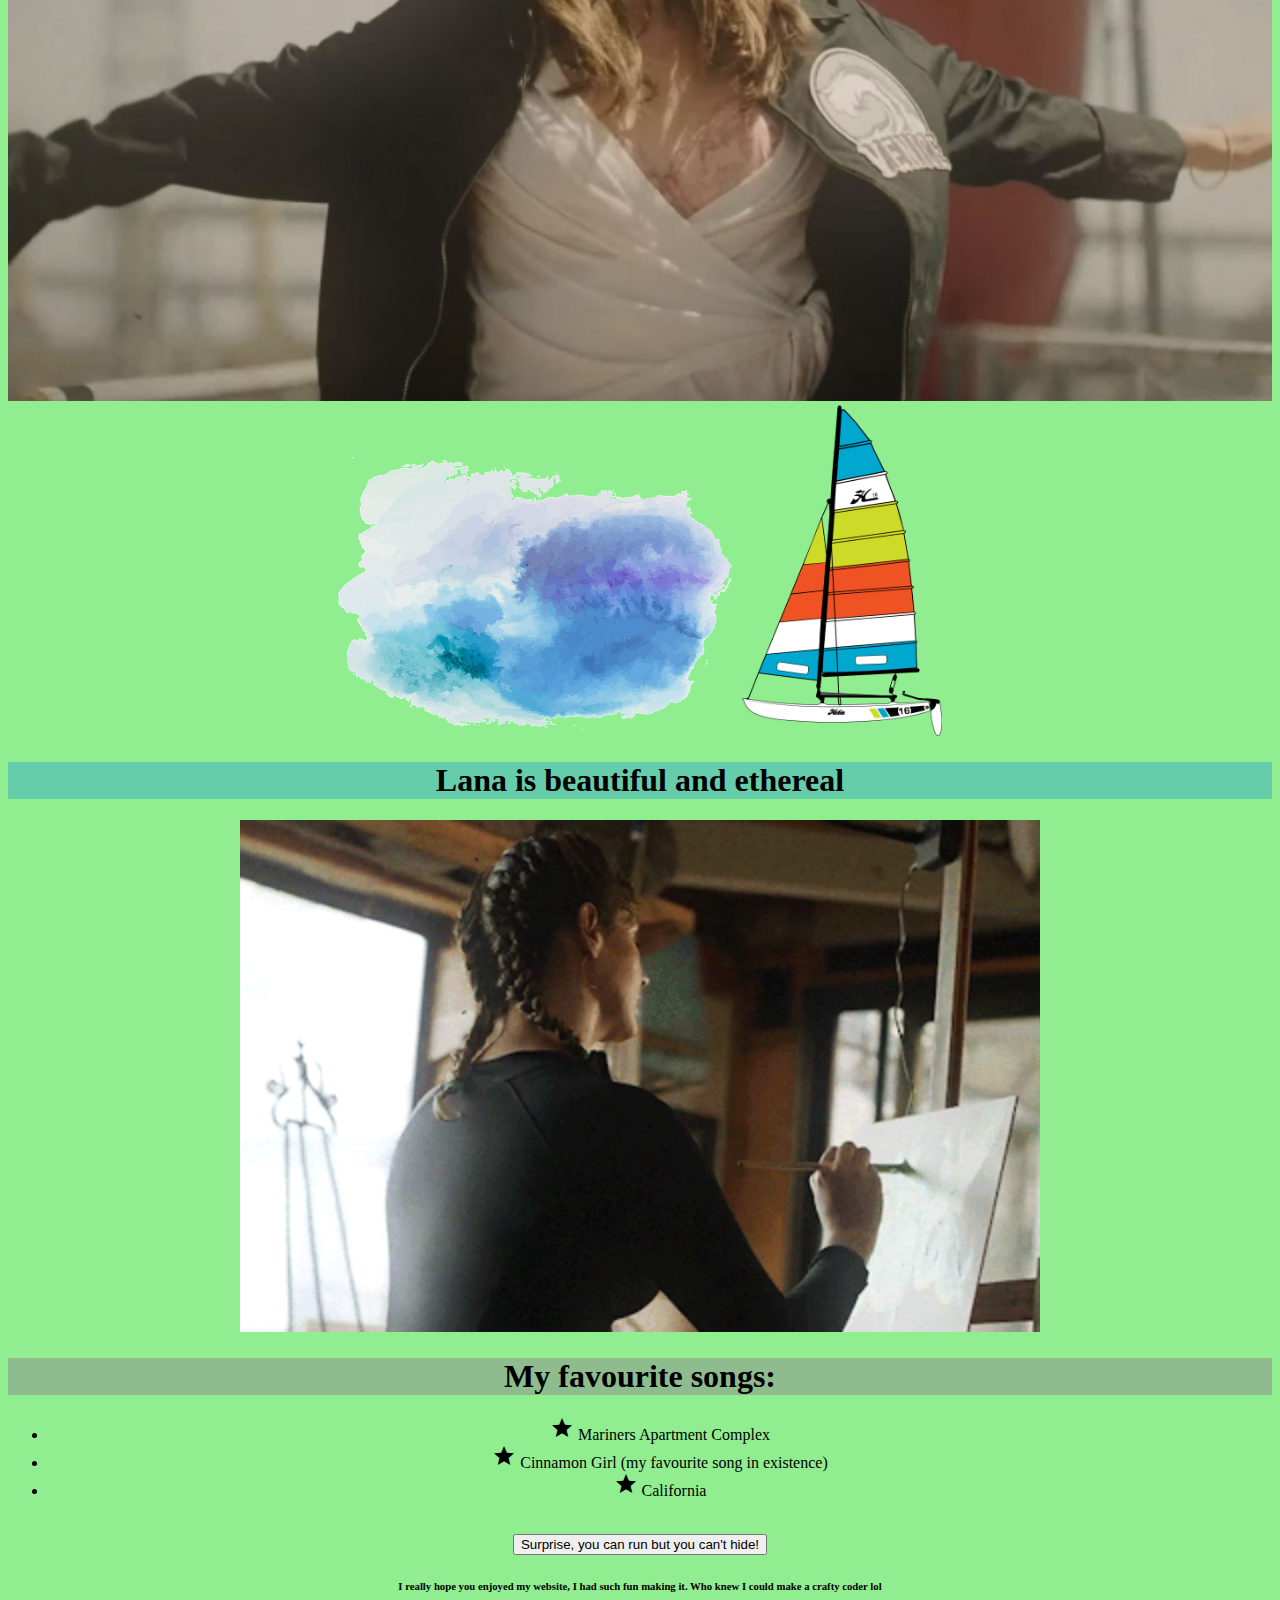
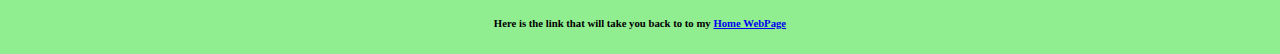
<file: normanrockwell.html>
<!DOCTYPE html>
<html lang="en-ca">
  <head>
<meta charset="utf-8">
    <meta name="description" content="My first Assignment">
    <meta name="keywords" content="immaculata, ics2o">
    <meta name="author" content="Brayden MacMillan">
    <meta name="viewport" content="width=device-width, initial-scale=1.0">
<!-- For the favicon on this page -->
    <link rel="apple-touch-icon" sizes="180x180" href="./fav_index/apple-touch-icon.png">
<link rel="icon" type="image/png" sizes="32x32" href="./fav_index/favicon-32x32.png">
<link rel="icon" type="image/png" sizes="16x16" href="./fav_index/favicon-16x16.png">
<link rel="manifest" href="/site.webmanifest">

<!-- To use Google's MDL -->
    <link rel="stylesheet" href="https://fonts.googleapis.com/icon?family=Material+Icons">
    <link rel="stylesheet" href="https://code.getmdl.io/1.3.0/material.cyan-pink.min.css" />
    <title>Assignment 1</title>
  <!-- Link to CSS sheet -->
    <link rel="stylesheet" href="./css/style4.css">
  </head>
  <body>
    <!-- Text over image -->
<div class="container">
  <img src="./images/nfr.jpg" alt="Lana" style="width:100%;">
  <h2 style="color:white"><font face="Times New Roman"><div class="centered">A look into Lana Del Rey</div></h2>
</div>

    <!-- Glowing header -->
     <h1 class="glow">What is Norman F****** Rockwell?</h1>

    <!-- Text description -->
    <center><p style="color:black">Lana Del Rey's sixth studio album, Norman F****** Rockwell!, was released on August 30, 2019. Her and Jack Antonoff (Taylor Swift, Lorde, Clairo) produced the album together.  Norman F****** Rockwell! has a soft rock vibe, including psychedelic jams and piano ballads, as well as tributes to different vintage rock bands. The album's title is a nod to Norman Rockwell, a painter and artist. Norman F****** Rockwell! garnered a lot of praise and was nominated for Album of the Year at the 62nd Annual Grammy Awards, as well as Song of the Year for the title track. It was named one of the best albums of the decade by various magazines, and in the years following its release, it has become one of the most admired albums in the entire world. It is Lana's most popular album, and loved by all due to the fierce production and the rich songwriting. This record has 14 tracks. It is a masterpiece from start to finish, as per usual with Lana.</p>

      <center><h2 style="background-color:greenyellow;">🌼 Track List 🌼</h2></center>
    <!-- Ordered List -->
      <center><ol>
      <li>Norman F****** Rockwell</li>
      <li>Mariners Apartment Complex</li>
      <li>Venice B****</li>
      <li>F*** it I love you</li>
      <li>Doin' Time</li>
      <li>Love Song</li>
      <li>Cinnamon Girl</li>
      <li>How to disappear</li>
      <li>California</li>
      <li>The Next Best American Record</li>
      <li>The greatest</li>
      <li>Bartender</li>
      <li>Happiness is a butterfly</li>
      <li>hope is a dangerous thing for a woman like me to have - but I have it</li>
    </ol></center>

      <!-- Side by side images -->
  
<div class="row">
  <div class="column">
    <img src="./images/nfrphoto.jpg" alt="Lana" style="width:100%">
  </div>
  <div class="column">
    <img src="./images/norman.png" alt="Lana" style="width:100%">
  </div>
  <div class="column">
    <img src="./images/beautiful.jpg" alt="Lana" style="width:100%">
  </div>
</div>

      <!-- Random images -->
  <img src="./images/watercolour.png" width="400" length="500">
  <img src="./images/sailboat.png" width="200" length="300">

      <h1 style="background-color:mediumaquamarine"><font face="Garamond">Lana is beautiful and ethereal</font></h1>
      
      <img src="./images/paintinglana.gif" width="800" length="950">

      <!-- Header -->
    <center><h1 style="background-color:darkseagreen"><font face="Garamond">My favourite songs:</font></h1></center>

    <!-- Icon List -->

<ul class="demo-list-icon mdl-list">
  <li class="mdl-list__item">
    <span class="mdl-list__item-primary-content">
    <i class="material-icons mdl-list__item-icon">star</i>
    Mariners Apartment Complex
</span>
  </li>
  <li class="mdl-list__item">
    <span class="mdl-list__item-primary-content">
    <i class="material-icons mdl-list__item-icon">star</i>
    Cinnamon Girl (my favourite song in existence)
  </span>
  </li>
  <li class="mdl-list__item">
    <span class="mdl-list__item-primary-content">
    <i class="material-icons mdl-list__item-icon">star</i>
    California
  </span>
  </li>
</ul>

      <!-- Adding a Javascript alert -->
    
  <script src="./js/script2.js"></script>
    <div id="Assign-01"></div>
    <br>
    <center><button onclick="myButtonClicked()">Surprise, you can run but you can't hide! </button></center>

    
      <h6>I really hope you enjoyed my website, I had such fun making it. Who knew I could make a crafty coder lol</h6>
      <!-- Link back to home page -->
    <center><h6>
      Here is the link that will take you back to to my <a href="./index.html">Home WebPage</a>
    </h6></center>
  </body>
</html>
</file>
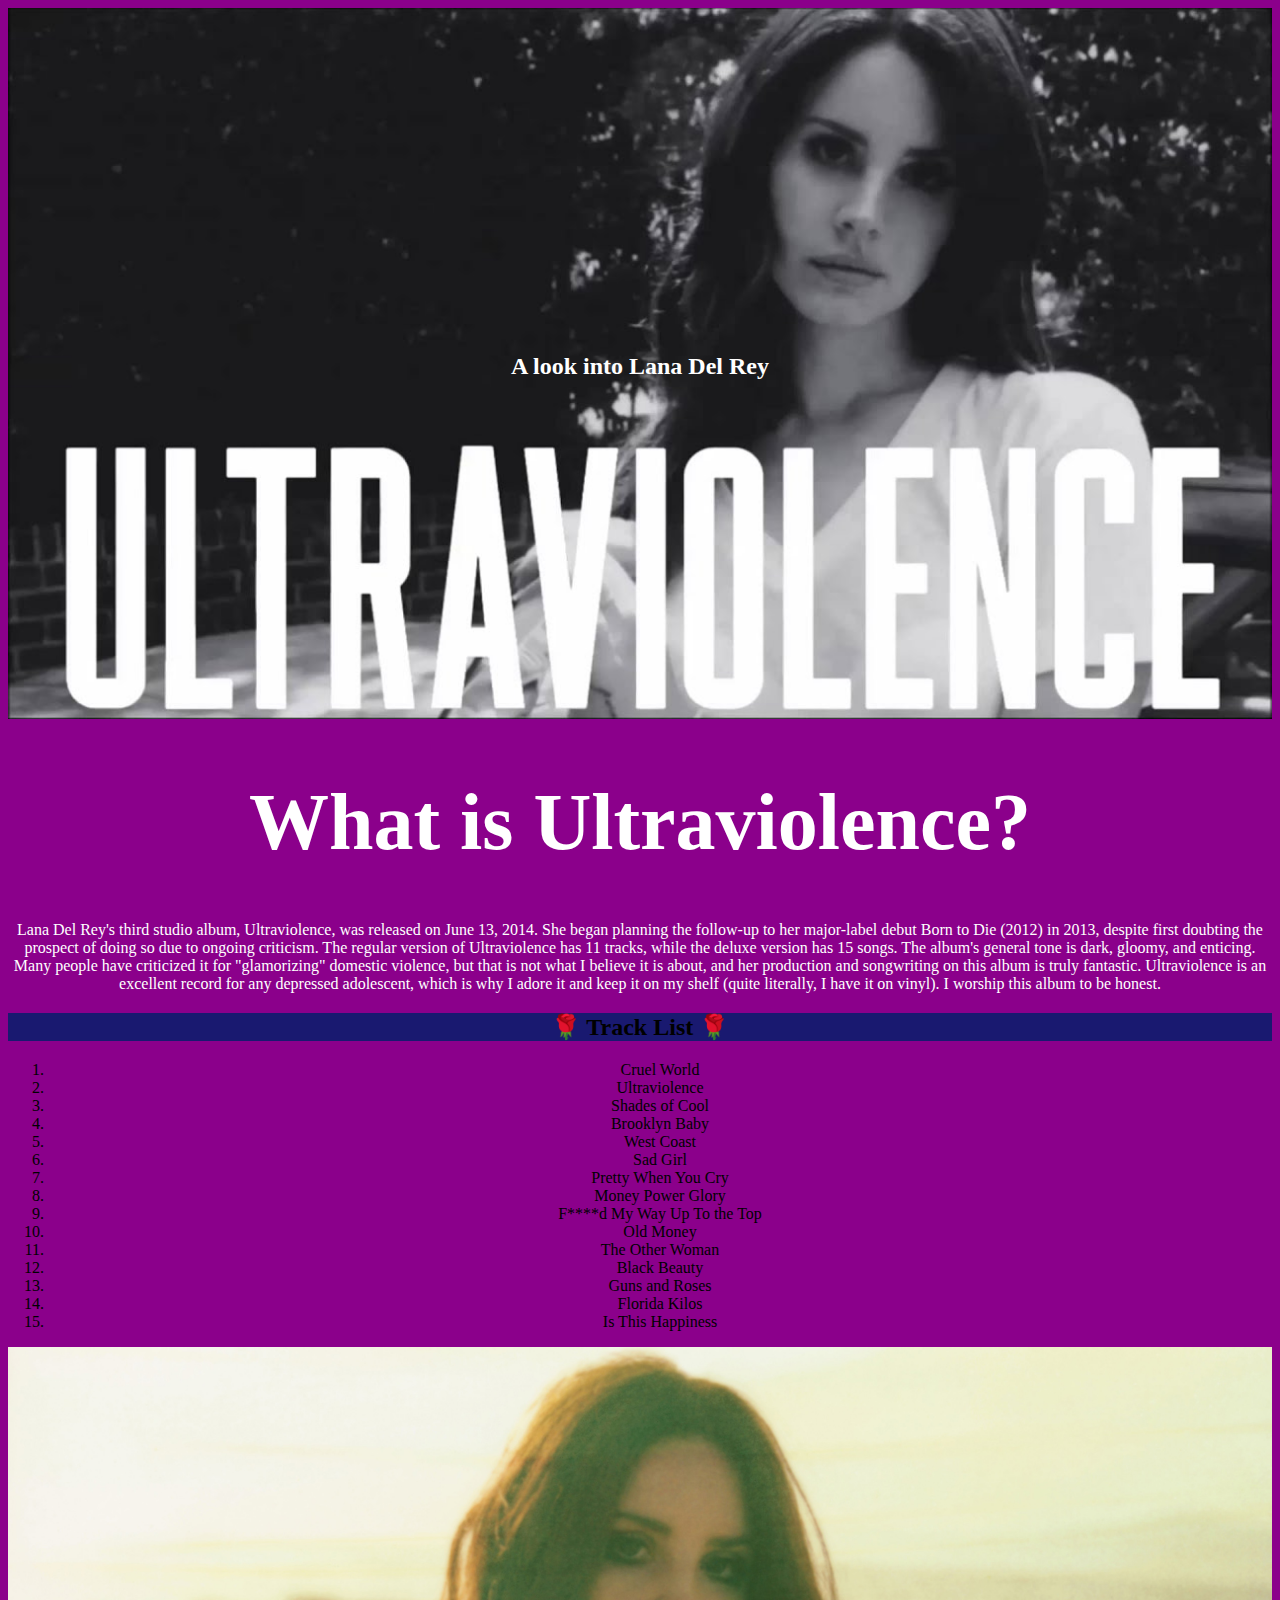
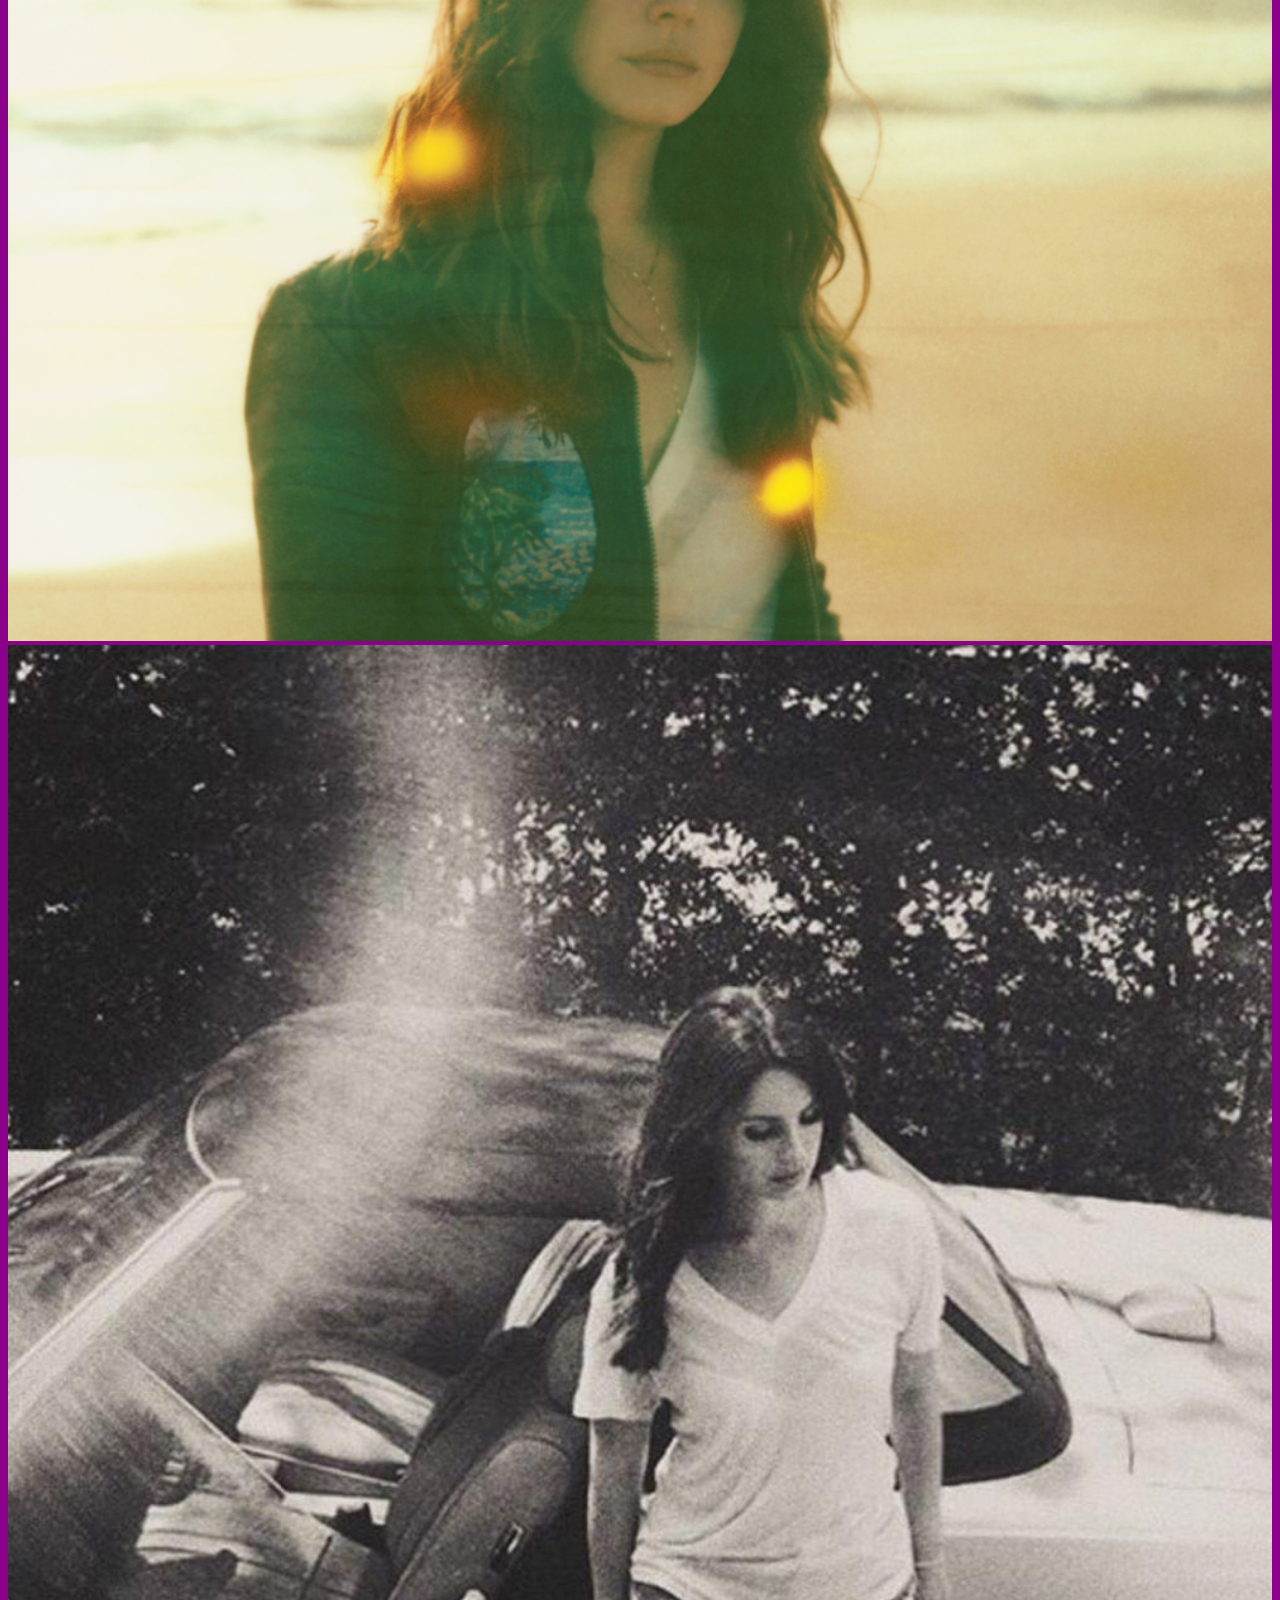
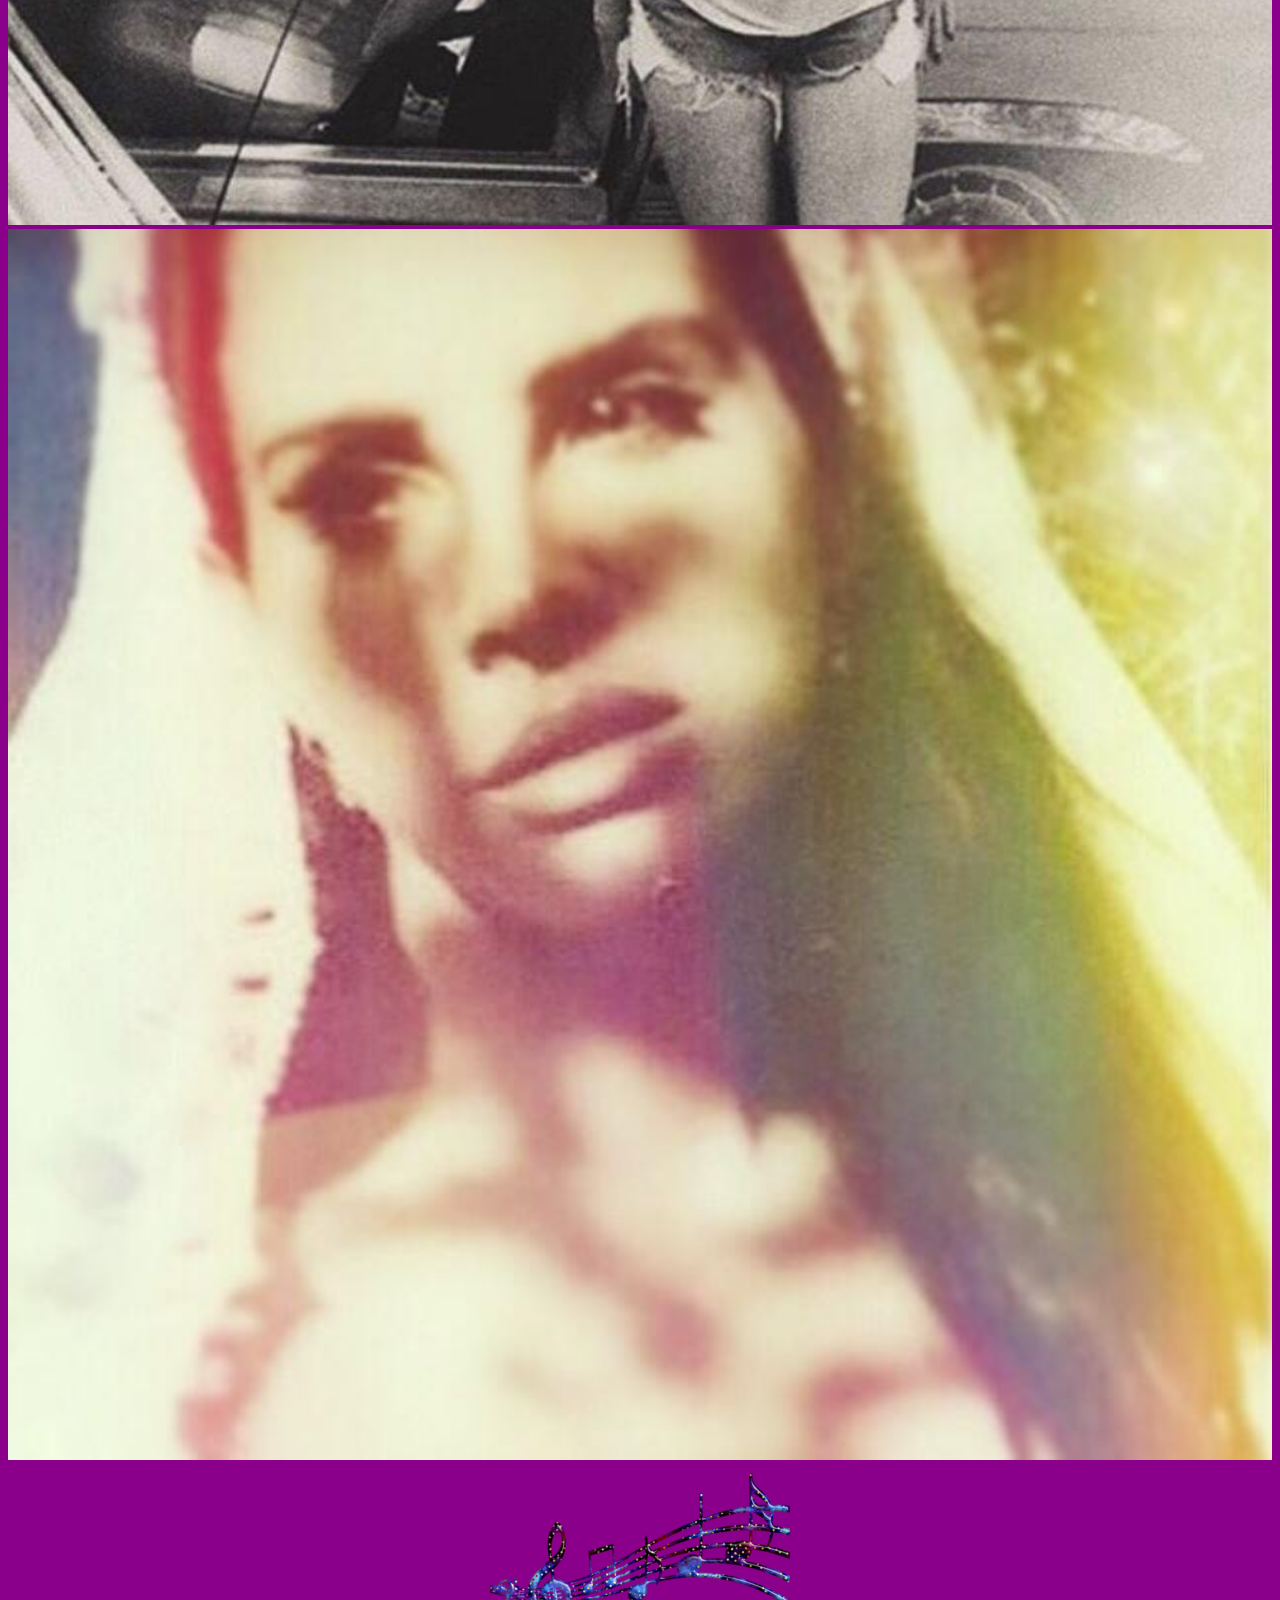
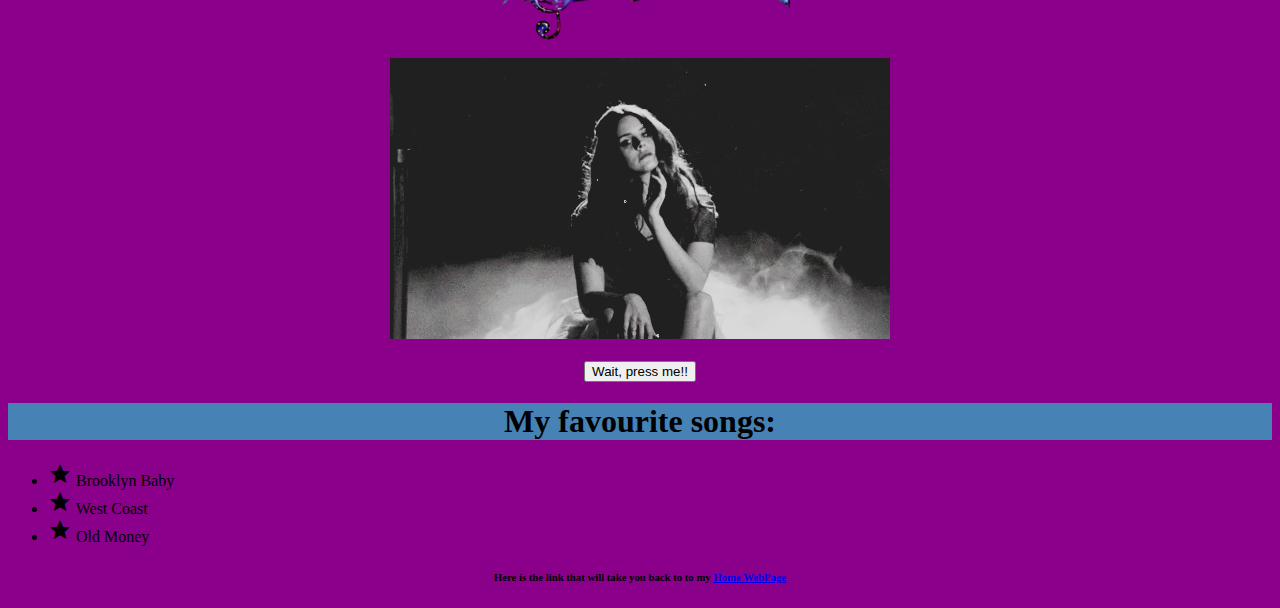
<file: ultraviolence.html>
<!DOCTYPE html>
<html lang="en-ca">
  <head>
<meta charset="utf-8">
    <meta name="description" content="My first Assignment">
    <meta name="keywords" content="immaculata, ics2o">
    <meta name="author" content="Brayden MacMillan">
    <meta name="viewport" content="width=device-width, initial-scale=1.0">
<!-- For the favicon on this page -->
    <link rel="apple-touch-icon" sizes="180x180" href="./fav_index/apple-touch-icon.png">
<link rel="icon" type="image/png" sizes="32x32" href="./fav_index/favicon-32x32.png">
<link rel="icon" type="image/png" sizes="16x16" href="./fav_index/favicon-16x16.png">
<link rel="manifest" href="/site.webmanifest">

<!-- To use Google's MDL -->
    <link rel="stylesheet" href="https://fonts.googleapis.com/icon?family=Material+Icons">
    <link rel="stylesheet" href="https://code.getmdl.io/1.3.0/material.cyan-pink.min.css" />
    <title>Assignment 1</title>
    <!-- Link to CSS sheet -->
    <link rel="stylesheet" href="./css/style2.css">
  </head>
  <body>

    <!-- Text over image -->
<div class="container">
  <img src="./images/ultraviolence.jpg" alt="Lana" style="width:100%;">
  <h2 style="color:white"><font face="Times New Roman"><div class="centered">A look into Lana Del Rey</div></h2>
</div>
    
    <!-- Glowing header -->
     <h1 class="glow">What is Ultraviolence?</h1>

    <!-- Text description -->
    <center><p style="color:white">Lana Del Rey's third studio album, Ultraviolence, was released on June 13, 2014. She began planning the follow-up to her major-label debut Born to Die (2012) in 2013, despite first doubting the prospect of doing so due to ongoing criticism. The regular version of Ultraviolence has 11 tracks, while the deluxe version has 15 songs. The album's general tone is dark, gloomy, and enticing. Many people have criticized it for "glamorizing" domestic violence, but that is not what I believe it is about, and her production and songwriting on this album is truly fantastic. Ultraviolence is an excellent record for any depressed adolescent, which is why I adore it and keep it on my shelf (quite literally, I have it on vinyl). I worship this album to be honest.</p></center>

    <center><h2 style="background-color:midnightblue;">🌹 Track List 🌹</h2></center>
    <!-- Ordered list -->
    <center><ol>
      <li>Cruel World</li>
      <li>Ultraviolence</li>
      <li>Shades of Cool</li>
      <li>Brooklyn Baby</li>
      <li>West Coast</li>
      <li>Sad Girl</li>
      <li>Pretty When You Cry</li>
      <li>Money Power Glory</li>
      <li>F****d My Way Up To the Top</li>
      <li>Old Money</li>
      <li>The Other Woman</li>
      <li>Black Beauty</li>
      <li>Guns and Roses</li>
      <li>Florida Kilos</li>
      <li>Is This Happiness</li>
    </ol></center>

    <!-- Side by side images -->
  
<div class="row">
  <div class="column">
    <img src="./images/ultra.jpg" alt="Lana" style="width:100%">
  </div>
  <div class="column">
    <img src="./images/darkultra.jpg" alt="Lana" style="width:100%">
  </div>
  <div class="column">
    <img src="./images/lightultra.jpg" alt="Lana" style="width:100%">
  </div>
</div>

    <!-- Cool transparent image -->
    <center><img src="./images/music.png"></center>
  
    <!-- Inserting a Gif -->
    <center><img src="./images/lanaultra.gif"></center>

    <!-- Adding a Javascript alert -->
    
  <script src="./js/script.js"></script>
    <div id="Assign-01"></div>
    <br>
    <center><button onclick="myButtonClicked()">Wait, press me!! </button></center>

    <!-- Header -->
    <center><h1 style="background-color:steelblue"><font face="Garamond">My favourite songs:</font></h1></center>

    <!-- Icon List -->

<ul class="demo-list-icon mdl-list">
  <li class="mdl-list__item">
    <span class="mdl-list__item-primary-content">
    <i class="material-icons mdl-list__item-icon">star</i>
    Brooklyn Baby
</span>
  </li>
  <li class="mdl-list__item">
    <span class="mdl-list__item-primary-content">
    <i class="material-icons mdl-list__item-icon">star</i>
    West Coast
  </span>
  </li>
  <li class="mdl-list__item">
    <span class="mdl-list__item-primary-content">
    <i class="material-icons mdl-list__item-icon">star</i>
    Old Money
  </span>
  </li>
</ul>

    <!-- Link back to home page -->
    <center><h6>
      Here is the link that will take you back to to my <a href="./index.html">Home WebPage</a>
    </h6></center>
  </body>
</html>
</file>
<file: css/style.css>
/* Created by: Brayden MacMillan
* Created on: March 13 2022
* This CSS file defines the style for index.html
* ICS2O-Assign-01-HTML-CSS-JS
*/

.container {
  position: relative;
  text-align: center;
  color: white;
}

.bottom-left {
  position: absolute;
  bottom: 8px;
  left: 16px;
}

.top-left {
  position: absolute;
  top: 8px;
  left: 16px;
}

.top-right {
  position: absolute;
  top: 8px;
  right: 16px;
}

.bottom-right {
  position: absolute;
  bottom: 8px;
  right: 16px;
}

.centered {
  position: absolute;
  top: 50%;
  left: 50%;
  transform: translate(-50%, -50%);
}

body {
  background-color: mistyrose;
  font-family: times new roman;
}

.glow {
  font-size: 80px;
  color: #fff;
  text-align: center;
  animation: glow 1s ease-in-out infinite alternate;
}

@-webkit-keyframes glow {
  from {
    text-shadow: 0 0 10px #fff, 0 0 20px #fff, 0 0 30px #e60073, 0 0 40px #e60073, 0 0 50px #e60073, 0 0 60px #e60073, 0 0 70px #e60073;
  }
  
  to {
    text-shadow: 0 0 20px #fff, 0 0 30px #ff4da6, 0 0 40px #ff4da6, 0 0 50px #ff4da6, 0 0 60px #ff4da6, 0 0 70px #ff4da6, 0 0 80px #ff4da6;
  }

h2.small {
  font-variant: small-caps;
}

* {
  box-sizing: border-box;
}

.column {
  float: left;
  width: 33.33%;
  padding: 5px;
}

/* Clearfix (clear floats) */
.row::after {
  content: "";
  clear: both;
  display: table;
}

h1 {
	background-color: rgb(255, 192, 203);
	color: hsl(145, 63%, 32%);
	padding: 40px;
	text-align: center;

  h2 style="background-color:palevioletred"
</file>
<file: css/style3.css>
/* Created by: Brayden MacMillan
* Created on: March 15 2022
* This CSS file defines the style for lustforlife.html
* ICS2O-Assign-01-HTML-CSS-JS
*/

.container {
  position: relative;
  text-align: center;
  color: white;
}

.bottom-left {
  position: absolute;
  bottom: 8px;
  left: 16px;
}

.top-left {
  position: absolute;
  top: 8px;
  left: 16px;
}

.top-right {
  position: absolute;
  top: 8px;
  right: 16px;
}

.bottom-right {
  position: absolute;
  bottom: 8px;
  right: 16px;
}

.centered {
  position: absolute;
  top: 50%;
  left: 50%;
  transform: translate(-50%, -50%);
}

body {
  background-color: powderblue;
  font-family: times new roman;
}

.glow {
  font-size: 80px;
  color: #D8BFD8;
  text-align: center;
  animation: glow 1s ease-in-out infinite alternate;
}

@-webkit-keyframes glow {
  from {
    text-shadow: 0 0 10px #5F9EA0, 0 0 20px #fff, 0 0 30px #e60073, 0 0 40px #e60073, 0 0 50px #e60073, 0 0 60px #e60073, 0 0 70px #e60073;
  }
  
  to {
    text-shadow: 0 0 20px #fff, 0 0 30px #ff4da6, 0 0 40px #ff4da6, 0 0 50px #ff4da6, 0 0 60px #ff4da6, 0 0 70px #ff4da6, 0 0 80px #ff4da6;
  }

h1 style="background-color:lightseagreen"

.demo-card-square.mdl-card {
  width: 320px;
  height: 320px;
}
.demo-card-square > .mdl-card__title {
  color: #EE82EE;
  background:
    url('./images/lanaart.jpg') bottom right 15% no-repeat #46B6AC;
}
</file>
<file: css/style4.css>
/* Created by: Brayden MacMillan
* Created on: March 15 2022
* This CSS file defines the style for normanrockwell.html
* ICS2O-Assign-01-HTML-CSS-JS
*/

.container {
  position: relative;
  text-align: center;
  color: white;
}

.bottom-left {
  position: absolute;
  bottom: 8px;
  left: 16px;
}

.top-left {
  position: absolute;
  top: 8px;
  left: 16px;
}

.top-right {
  position: absolute;
  top: 8px;
  right: 16px;
}

.bottom-right {
  position: absolute;
  bottom: 8px;
  right: 16px;
}

.centered {
  position: absolute;
  top: 50%;
  left: 50%;
  transform: translate(-50%, -50%);
}

body {
  background-color: lightgreen;
  font-family: times new roman;
}

.glow {
  font-size: 80px;
  color: #00BFFF;
  text-align: center;
  animation: glow 1s ease-in-out infinite alternate;
}

@-webkit-keyframes glow {
  from {
    text-shadow: 0 0 10px #90EE90, 0 0 20px #FFFF00, 0 0 30px #FFFF00, 0 0 40px #00FA9A, 0 0 50px #e60073, 0 0 60px #e60073, 0 0 70px #00FA9A;
  }
  
  to {
    text-shadow: 0 0 20px #3CB371, 0 0 30px #FFFF00, 0 0 40px #FFFF00, 0 0 50px #ff4da6, 0 0 60px #ff4da6, 0 0 70px #ff4da6, 0 0 80px #ff4da6;
  }
</file>
<file: css/style2.css>
/* Created by: Brayden MacMillan
* Created on: March 13 2022
* This CSS file defines the style for ultraviolence.html
* ICS2O-Assign-01-HTML-CSS-JS
*/
  
body {
  background-color: darkmagenta;
  font-family: times new roman;
}

.container {
  position: relative;
  text-align: center;
  color: white;
}

.bottom-left {
  position: absolute;
  bottom: 8px;
  left: 16px;
}

.top-left {
  position: absolute;
  top: 8px;
  left: 16px;
}

.top-right {
  position: absolute;
  top: 8px;
  right: 16px;
}

.bottom-right {
  position: absolute;
  bottom: 8px;
  right: 16px;
}

.centered {
  position: absolute;
  top: 50%;
  left: 50%;
  transform: translate(-50%, -50%);
}

body  {
  background-color: darkmagenta;
  font-family: times new roman;
}

.glow {
  font-size: 80px;
  color: #fff;
  text-align: center;
  animation: glow 1s ease-in-out infinite alternate;
}

@-webkit-keyframes glow {
  from {
    text-shadow: 0 0 10px #fff, 0 0 20px #fff, 0 0 30px #e60073, 0 0 40px #e60073, 0 0 50px #e60073, 0 0 60px #e60073, 0 0 70px #e60073;
  }
  
  to {
    text-shadow: 0 0 20px #fff, 0 0 30px #ff4da6, 0 0 40px #ff4da6, 0 0 50px #ff4da6, 0 0 60px #ff4da6, 0 0 70px #ff4da6, 0 0 80px #ff4da6;
  }

.demo-list-icon {
  width: 300px;
}
</file>
